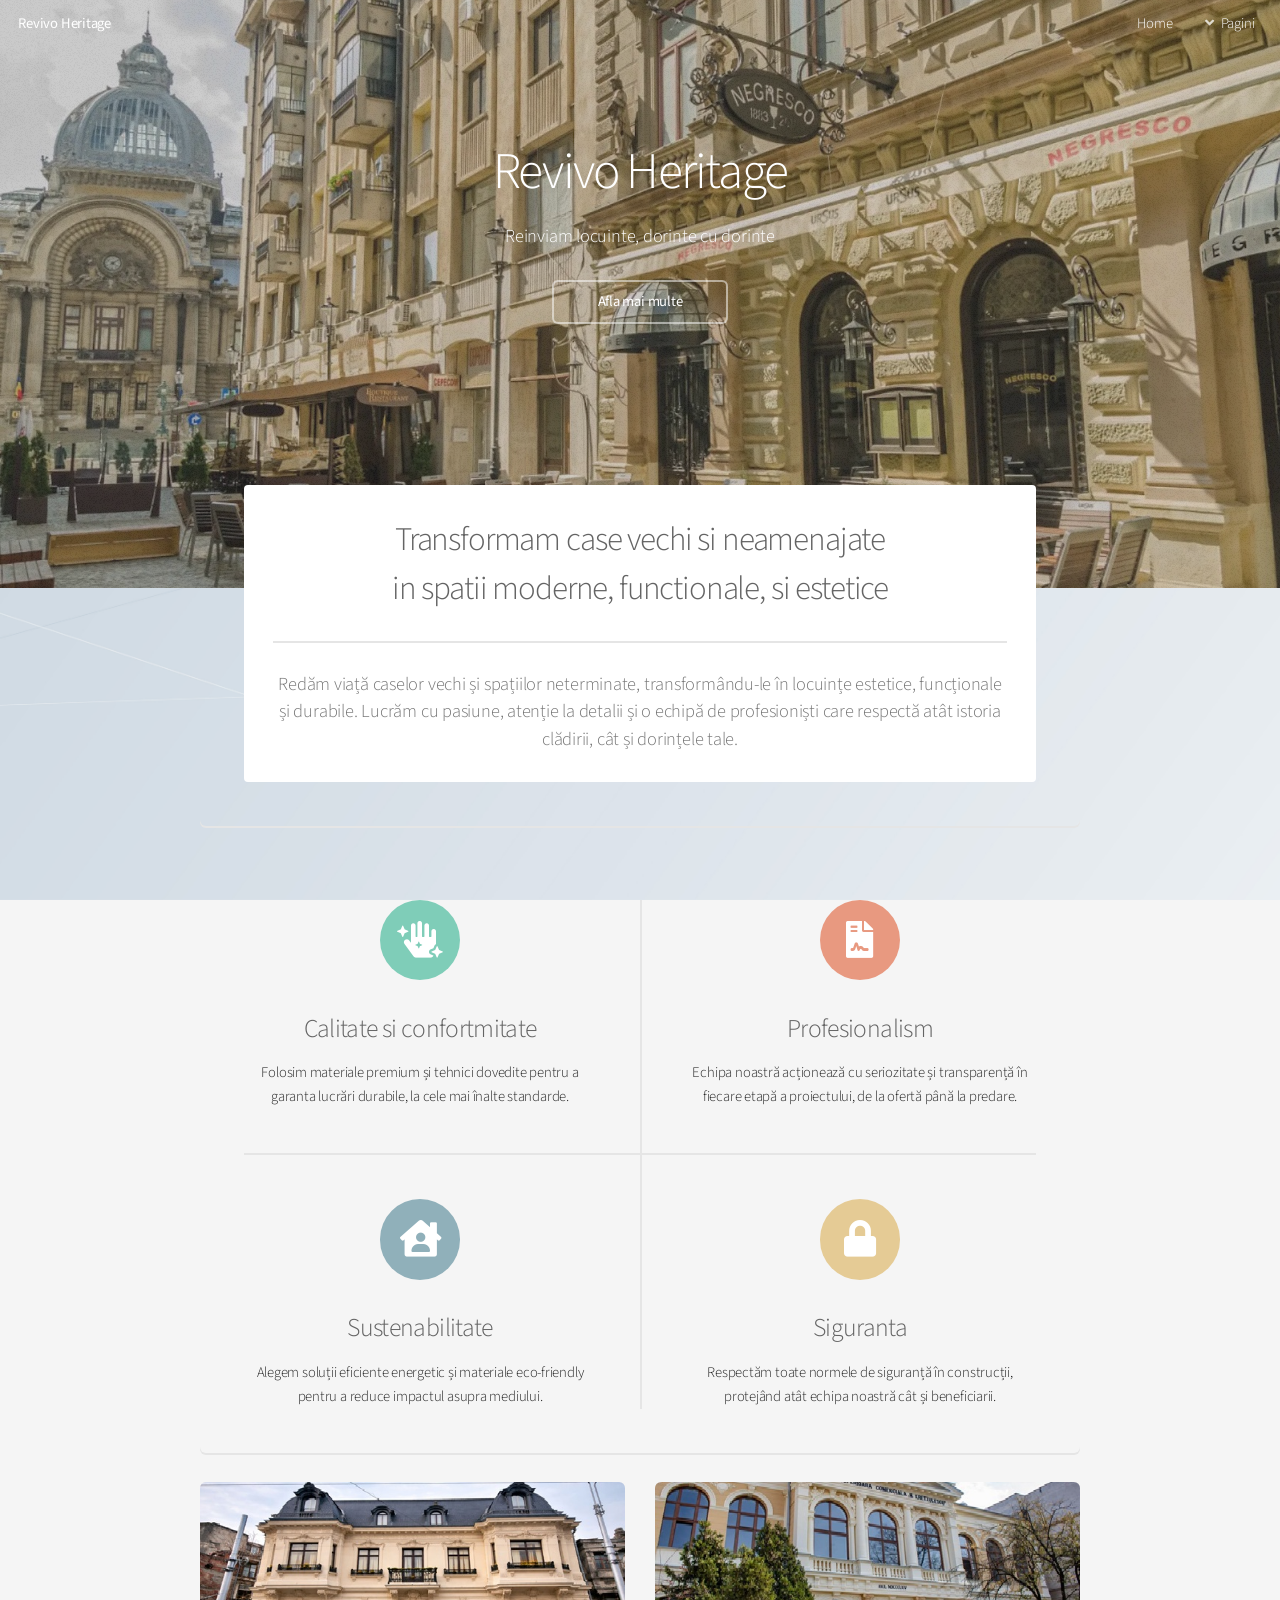
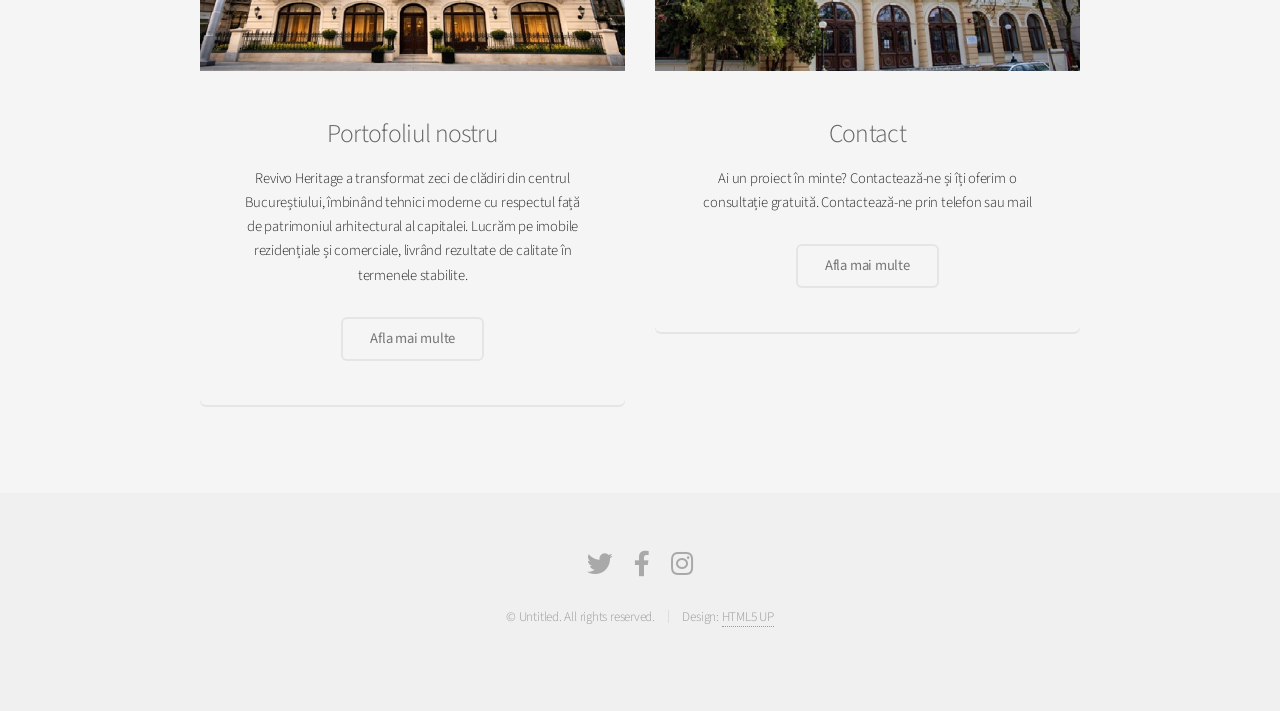
<file: index.html>
<!DOCTYPE HTML>
<!--
	Alpha by HTML5 UP
	html5up.net | @ajlkn
	Free for personal and commercial use under the CCA 3.0 license (html5up.net/license)
-->

<html>
	<head>
		<title>Alpha by HTML5 UP</title>
		<meta charset="utf-8" />
		<meta name="viewport" content="width=device-width, initial-scale=1, user-scalable=no" />
		<link rel="stylesheet" href="assets/css/main.css" />
		<style>
						body::before {
				content: "";
				position: fixed;
				inset: 0;
				z-index: 0;
				background-image: url("images/pic08.jpg");
				background-size: cover;
				background-position: center;
				filter: brightness(1);
			}
			#page-wrapper { position: relative; z-index: 1; }
			/* ── Fade-in + slide ── */
			.rh-slide {
				opacity: 0;
				transform: translateY(32px);
				transition: opacity 0.65s ease, transform 0.65s ease;
			}
			.rh-slide.visible {
				opacity: 1;
				transform: translateY(0);
			}
 
			/* ── Feature hover highlight ── */
			.features-row section {
				transition: background 0.3s ease, transform 0.3s ease, box-shadow 0.3s ease;
				border-radius: 6px;
				padding: 1.2em;
				cursor: default;
			}
			.features-row section:hover {
				background: rgba(62, 29, 247, 0.08);
				transform: translateY(-4px);
				box-shadow: 0 8px 24px rgba(0,0,0,0.15);
			}
			.features-row section:hover h3 {
				color: #1d33f7;
				transition: color 0.3s ease;
			}
		</style>
	</head>
	<body class="landing is-preload">
		<div id="page-wrapper">
 
			<!-- Header -->
				<header id="header" class="alt">
					<h1><a href="index.html">Revivo Heritage</a></h1>
					<nav id="nav">
						<ul>
							<li><a href="index.html">Home</a></li>
							<li>
								<a href="#" class="icon solid fa-angle-down">Pagini</a>
								<ul>
									<li><a href="generic.html">Cine suntem</a></li>
									<li><a href="portofoliu.html">Portofoliu</a></li>
									<li><a href="contact.html">Contact</a></li>

								</ul>
							</li>
						</ul>
					</nav>
				</header>
 
			<!-- Banner -->
				<section id="banner">
					<h2>Revivo Heritage</h2>
					<p>Reinviam locuinte, dorinte cu dorinte</p>
					<ul class="actions special">
						<li><a href="generic.html" class="button">Afla mai multe</a></li>
					</ul>
				</section>
 
			<!-- Main -->
				<section id="main" class="container">
 
					<section class="box special rh-slide">
						<header class="major" style="background: rgb(255, 255, 255); padding: 2em; border-radius: 4px;">
							<h2>Transformam case vechi si neamenajate
							<br />
							in spatii moderne, functionale, si estetice</h2>
							<p>Redăm viață caselor vechi și spațiilor neterminate, transformându-le în locuințe estetice, funcționale și durabile. Lucrăm cu pasiune, atenție la detalii și o echipă de profesioniști care respectă atât istoria clădirii, cât și dorințele tale.</p>
						</header>

					</section>
 
					<section class="box special features rh-slide">
						<div class="features-row">
							<section>
								<span class="icon solid major fa-hand-sparkles accent3"></span>
								<h3>Calitate si confortmitate</h3>
								<p>Folosim materiale premium și tehnici dovedite pentru a garanta lucrări durabile, la cele mai înalte standarde.</p>
							</section>
							<section>
								<span class="icon solid major fa-file-contract accent2"></span>
								<h3>Profesionalism</h3>
								<p>Echipa noastră acționează cu seriozitate și transparență în fiecare etapă a proiectului, de la ofertă până la predare.</p>
							</section>
						</div>
						<div class="features-row">
							<section>
								<span class="icon solid major fa-house-user accent4"></span>
								<h3>Sustenabilitate</h3>
								<p>Alegem soluții eficiente energetic și materiale eco-friendly pentru a reduce impactul asupra mediului.</p>
							</section>
							<section>
								<span class="icon solid major fa-lock accent5"></span>
								<h3>Siguranta</h3>
								<p>Respectăm toate normele de siguranță în construcții, protejând atât echipa noastră cât și beneficiarii.</p>
							</section>
						</div>
					</section>
 
					<div class="row">
						<div class="col-6 col-12-narrower">
							<section class="box special rh-slide">
								<span class="image featured"><img src="images/pic02.jpg" alt="" /></span>
								<h3>Portofoliul nostru</h3>
								<p>Revivo Heritage a transformat zeci de clădiri din centrul Bucureștiului, îmbinând tehnici moderne cu respectul față de patrimoniul arhitectural al capitalei. Lucrăm pe imobile rezidențiale și comerciale, livrând rezultate de calitate în termenele stabilite. </p>
								<ul class="actions special">
									<li><a href="portofoliu.html" class="button alt">Afla mai multe</a></li>
								</ul>
							</section>
						</div>
						<div class="col-6 col-12-narrower">
							<section class="box special rh-slide">
								<span class="image featured"><img src="images/pic03.jpg" alt="" /></span>
								<h3>Contact</h3>
								<p>Ai un proiect în minte? Contactează-ne și îți oferim o consultație gratuită. Contactează-ne prin telefon sau mail</p>
								<ul class="actions special">
									<li><a href="contact.html" class="button alt">Afla mai multe</a></li>
								</ul>
							</section>
						</div>
					</div>
 
				</section>
 
			<!-- Footer -->
				<footer id="footer">
					<ul class="icons">
						<li><a href="https://x.com/Revivo_Heritage" class="icon brands fa-twitter"><span class="label">Twitter</span></a></li>
						<li><a href="https://www.facebook.com/profile.php?id=61588200983879" class="icon brands fa-facebook-f"><span class="label">Facebook</span></a></li>
						<li><a href="https://www.instagram.com/revivo_heritage/" class="icon brands fa-instagram"><span class="label">Instagram</span></a></li>

					</ul>
					<ul class="copyright">
						<li>&copy; Untitled. All rights reserved.</li><li>Design: <a href="http://html5up.net">HTML5 UP</a></li>
					</ul>
				</footer>
 
		</div>
 
		<!-- Scripts -->
			<script src="assets/js/jquery.min.js"></script>
			<script src="assets/js/jquery.dropotron.min.js"></script>
			<script src="assets/js/jquery.scrollex.min.js"></script>
			<script src="assets/js/browser.min.js"></script>
			<script src="assets/js/breakpoints.min.js"></script>
			<script src="assets/js/util.js"></script>
			<script src="assets/js/main.js"></script>
 
		<script>
		document.addEventListener('DOMContentLoaded', function () {
			var observer = new IntersectionObserver(function (entries) {
				entries.forEach(function (entry) {
					if (!entry.isIntersecting) return;
 
					var el = entry.target;
					var all = Array.from(document.querySelectorAll('.rh-slide'));
					var i = all.indexOf(el);
 
					setTimeout(function () {
						el.classList.add('visible');
					}, i * 120);
 
					observer.unobserve(el);
				});
			}, { threshold: 0.12 });
 
			document.querySelectorAll('.rh-slide').forEach(function (el) {
				observer.observe(el);
			});
		});
		</script>
 
	</body>
</html>
</file>
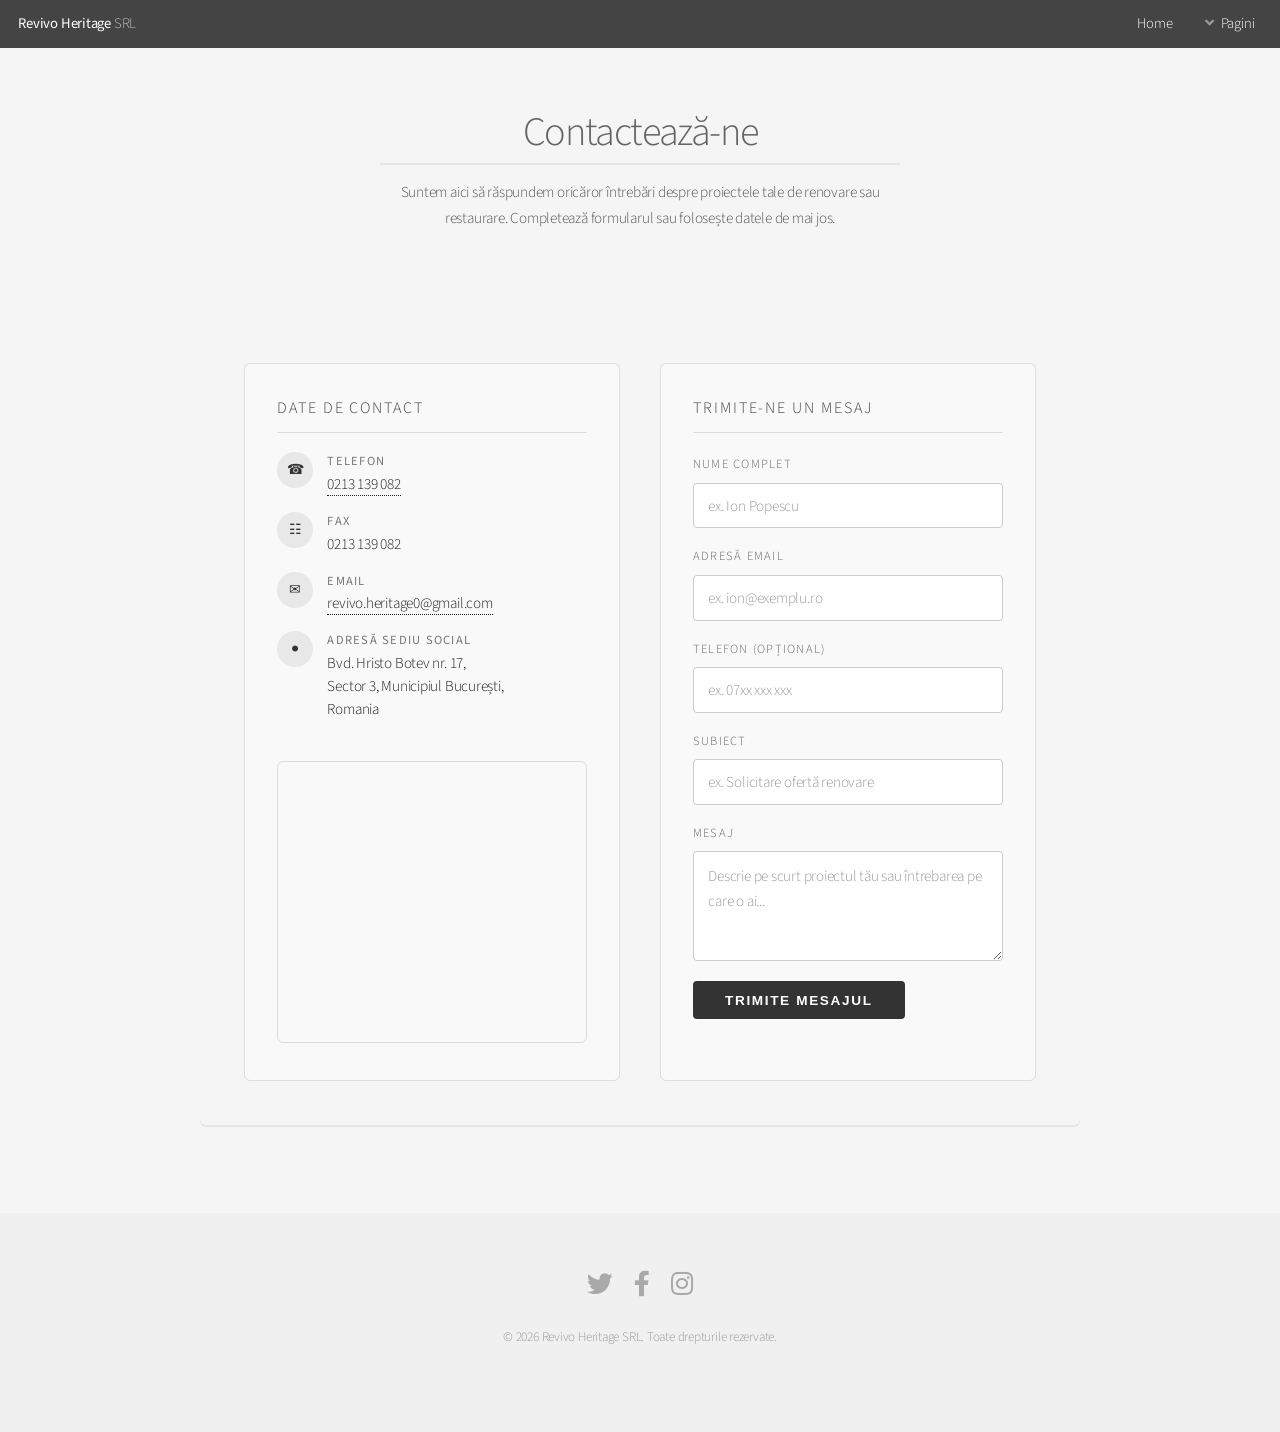
<file: contact.html>
<!DOCTYPE HTML>
<html>
	<head>
		<title>Contact - Revivo Heritage SRL</title>
		<meta charset="utf-8" />
		<meta name="viewport" content="width=device-width, initial-scale=1, user-scalable=no" />
		<link rel="stylesheet" href="assets/css/main.css" />
		<style>
			/* ── Contact page enhancements ── */
			.contact-grid {
				display: grid;
				grid-template-columns: 1fr 1fr;
				gap: 2.5rem;
				margin-top: 1.5rem;
			}
			@media (max-width: 768px) {
				.contact-grid { grid-template-columns: 1fr; }
			}
			.contact-card {
				background: #f9f9f9;
				border: 1px solid #ddd;
				border-radius: 6px;
				padding: 2rem;
			}
			.contact-card h3 {
				margin-top: 0;
				font-size: 1rem;
				text-transform: uppercase;
				letter-spacing: 0.12em;
				color: #444;
				border-bottom: 1px solid #ddd;
				padding-bottom: 0.75rem;
				margin-bottom: 1.2rem;
			}
			.contact-item {
				display: flex;
				align-items: flex-start;
				gap: 0.9rem;
				margin-bottom: 1rem;
			}
			.contact-item:last-child { margin-bottom: 0; }
			.contact-item .icon-wrap {
				width: 36px;
				height: 36px;
				border-radius: 50%;
				background: #e8e8e8;
				display: flex;
				align-items: center;
				justify-content: center;
				flex-shrink: 0;
				font-size: 0.85rem;
				color: #333;
			}
			.contact-item .info { line-height: 1.5; }
			.contact-item .info strong { display: block; font-size: 0.78rem; text-transform: uppercase; letter-spacing: 0.1em; color: #777; margin-bottom: 2px; }
			.contact-item .info a, .contact-item .info span { color: #222; font-size: 0.95rem; }
			.contact-item .info a:hover { text-decoration: underline; }
 
			/* Form */
			.contact-form label {
				display: block;
				font-size: 0.78rem;
				text-transform: uppercase;
				letter-spacing: 0.1em;
				color: #666;
				margin-bottom: 0.4rem;
				margin-top: 1rem;
			}
			.contact-form label:first-child { margin-top: 0; }
			.contact-form input[type="text"],
			.contact-form input[type="email"],
			.contact-form textarea {
				width: 100%;
				box-sizing: border-box;
				background: #fff;
				border: 1px solid #ccc;
				border-radius: 4px;
				padding: 0.7rem 0.9rem;
				color: #222;
				font-size: 0.95rem;
				outline: none;
				transition: border-color 0.2s;
			}
			.contact-form input:focus,
			.contact-form textarea:focus {
				border-color: #888;
			}
			.contact-form textarea { resize: vertical; min-height: 110px; }
			.contact-form button {
				margin-top: 1.25rem;
				padding: 0.7rem 2rem;
				background: #333;
				color: #fff;
				border: none;
				border-radius: 4px;
				font-size: 0.85rem;
				font-weight: 700;
				text-transform: uppercase;
				letter-spacing: 0.12em;
				cursor: pointer;
				transition: background 0.2s, color 0.2s;
			}
			.contact-form button:hover { background: #555; }
 
			/* Map placeholder */
			.map-wrap {
				margin-top: 2.5rem;
				border-radius: 6px;
				overflow: hidden;
				border: 1px solid #ddd;
			}
			.map-wrap iframe {
				display: block;
				width: 100%;
				height: 280px;
				border: none;
				filter: grayscale(20%);
			}
 
			/* Section header accent */
			section#main > header p {
				max-width: 520px;
				margin: 0 auto;
				color: #555;
				font-size: 0.95rem;
				line-height: 1.7;
			}
		</style>
	</head>
	<body class="is-preload">
		<div id="page-wrapper">
 
			<!-- Header -->
			<header id="header">
				<h1><a href="index.html">Revivo Heritage</a> SRL</h1>
				<nav id="nav">
					<ul>
						<li><a href="index.html">Home</a></li>
						<li>
							<a href="#" class="icon solid fa-angle-down">Pagini</a>
							<ul>
								<li><a href="generic.html">Despre noi</a></li>
								<li><a href="portofoliu.html">Portofoliu</a></li>								
								<li><a href="contact.html">Contact</a></li>

							</ul>
						</li>
					</ul>
				</nav>
			</header>
 
			<!-- Main -->
			<section id="main" class="container">
				<header>
					<h2>Contactează-ne</h2>
					<p>Suntem aici să răspundem oricăror întrebări despre proiectele tale de renovare sau restaurare. Completează formularul sau folosește datele de mai jos.</p>
				</header>
 
				<div class="box">
 
					<div class="contact-grid">
 
						<!-- Info card -->
						<div class="contact-card">
							<h3>Date de contact</h3>
 
							<div class="contact-item">
								<div class="icon-wrap">&#9742;</div>
								<div class="info">
									<strong>Telefon</strong>
									<a href="tel:0213139082">0213 139 082</a>
								</div>
							</div>
 
							<div class="contact-item">
								<div class="icon-wrap">&#9783;</div>
								<div class="info">
									<strong>Fax</strong>
									<span>0213 139 082</span>
								</div>
							</div>
 
							<div class="contact-item">
								<div class="icon-wrap">&#9993;</div>
								<div class="info">
									<strong>Email</strong>
									<a href="mailto:revivo.heritage0@gmail.com">revivo.heritage0@gmail.com</a>
								</div>
							</div>
 
							<div class="contact-item">
								<div class="icon-wrap">&#9679;</div>
								<div class="info">
									<strong>Adresă sediu social</strong>
									<span>Bvd. Hristo Botev nr. 17,<br>Sector 3, Municipiul București,<br>Romania</span>
								</div>
							</div>
 
							<!-- Map -->
							<div class="map-wrap">
								<iframe
									src="https://www.google.com/maps/embed?pb=!1m18!1m12!1m3!1d2848.956!2d26.1210!3d44.4268!2m3!1f0!2f0!3f0!3m2!1i1024!2i768!4f13.1!3m3!1m2!1s0x40b1ff5b5fa45b9f%3A0x0!2sBulevardul+Hristo+Botev+17%2C+Bucure%C8%99ti!5e0!3m2!1sro!2sro!4v1700000000000"
									allowfullscreen=""
									loading="lazy"
									referrerpolicy="no-referrer-when-downgrade"
									title="Locație Revivo Heritage SRL">
								</iframe>
							</div>
						</div>
 
						<!-- Contact form -->
						<div class="contact-card">
							<h3>Trimite-ne un mesaj</h3>
							<form class="contact-form" action="#" method="post">
								<label for="name">Nume complet</label>
								<input type="text" id="name" name="name" placeholder="ex. Ion Popescu" required />
 
								<label for="email">Adresă email</label>
								<input type="email" id="email" name="email" placeholder="ex. ion@exemplu.ro" required />
 
								<label for="phone">Telefon (opțional)</label>
								<input type="text" id="phone" name="phone" placeholder="ex. 07xx xxx xxx" />
 
								<label for="subject">Subiect</label>
								<input type="text" id="subject" name="subject" placeholder="ex. Solicitare ofertă renovare" />
 
								<label for="message">Mesaj</label>
								<textarea id="message" name="message" placeholder="Descrie pe scurt proiectul tău sau întrebarea pe care o ai..." required></textarea>
 
								<button type="submit">Trimite mesajul</button>
							</form>
						</div>
 
					</div><!-- /.contact-grid -->
 
				</div><!-- /.box -->
			</section>
 
			<!-- Footer -->
			<footer id="footer">
				<ul class="icons">
					<li><a href="https://x.com/Revivo_Heritage" class="icon brands fa-twitter"><span class="label">Twitter</span></a></li>
						<li><a href="https://www.facebook.com/profile.php?id=61588200983879" class="icon brands fa-facebook-f"><span class="label">Facebook</span></a></li>
						<li><a href="https://www.instagram.com/revivo_heritage/" class="icon brands fa-instagram"><span class="label">Instagram</span></a></li>

				</ul>
				<ul class="copyright">
					<li>&copy; 2026 Revivo Heritage SRL. Toate drepturile rezervate.</li>
				</ul>
			</footer>
 
		</div>
 
		<!-- Scripts -->
		<script src="assets/js/jquery.min.js"></script>
		<script src="assets/js/jquery.dropotron.min.js"></script>
		<script src="assets/js/jquery.scrollex.min.js"></script>
		<script src="assets/js/browser.min.js"></script>
		<script src="assets/js/breakpoints.min.js"></script>
		<script src="assets/js/util.js"></script>
		<script src="assets/js/main.js"></script>
	</body>
</html>
</file>
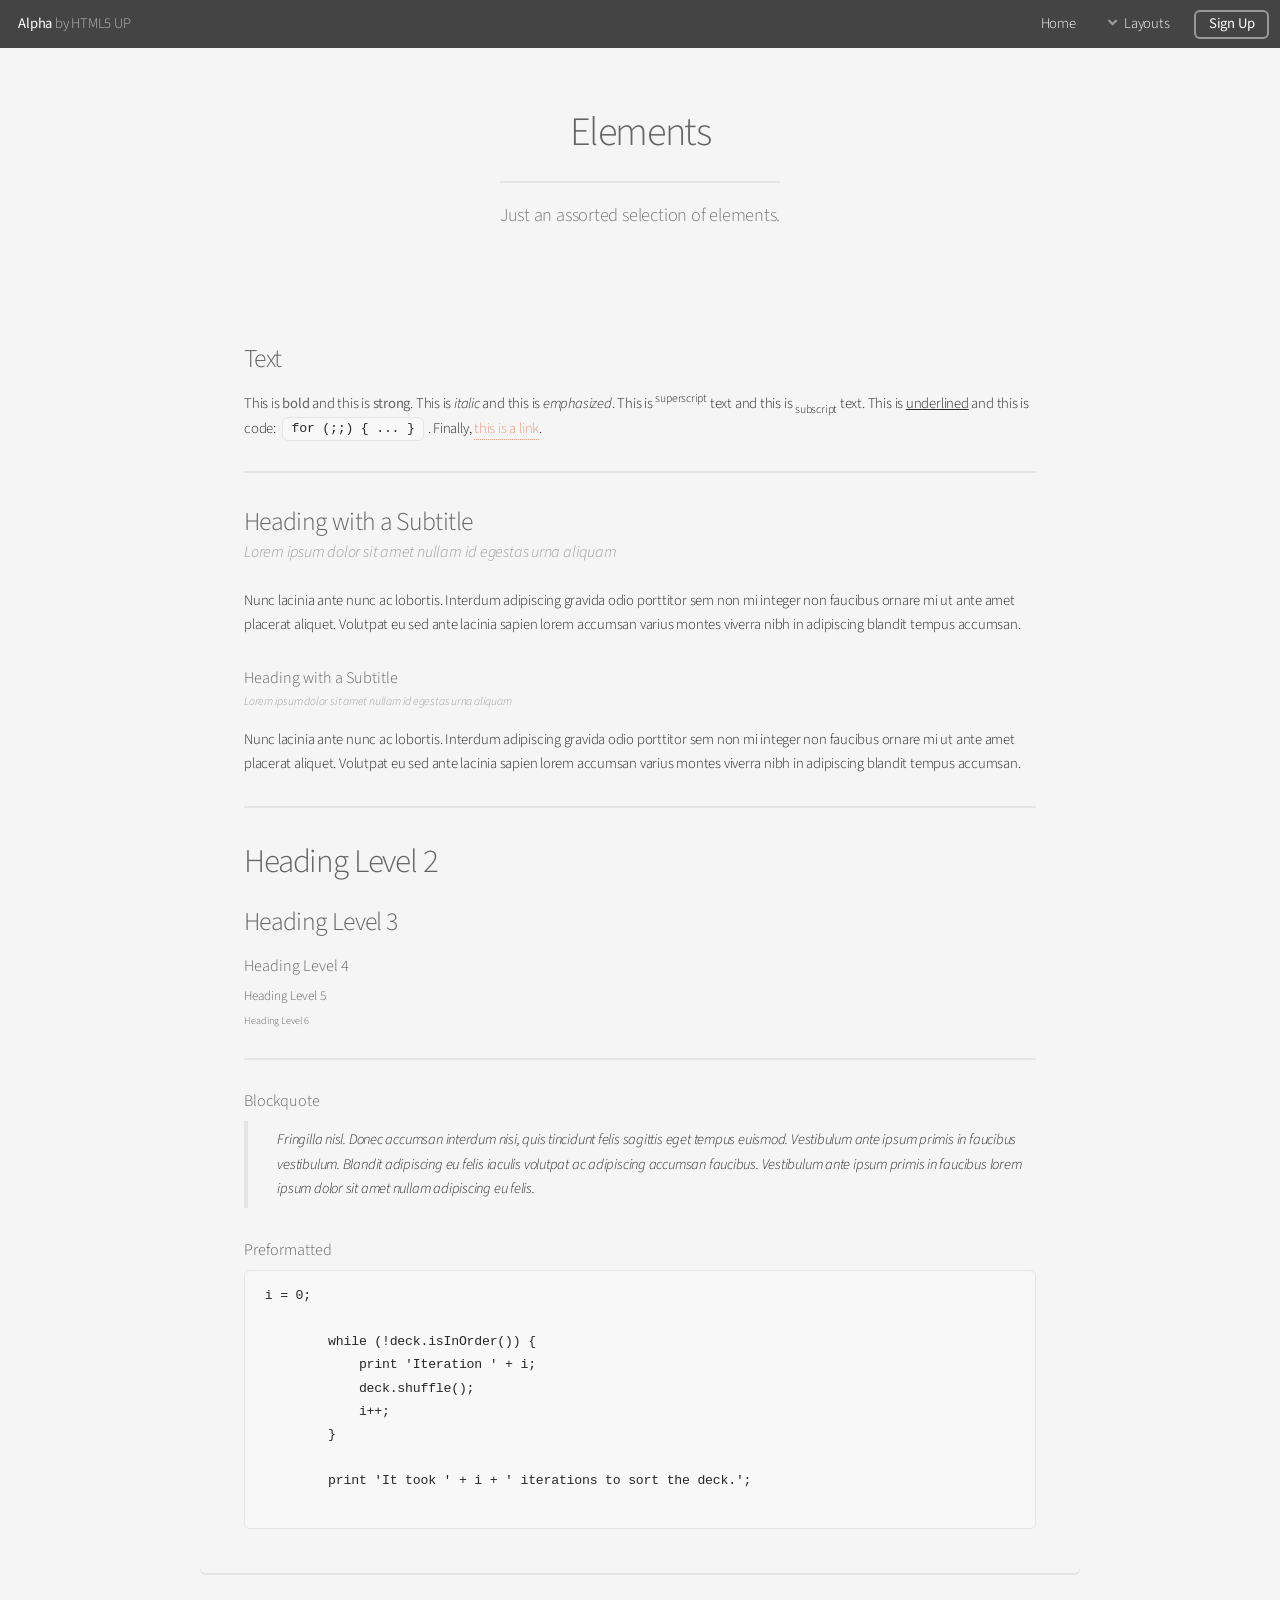
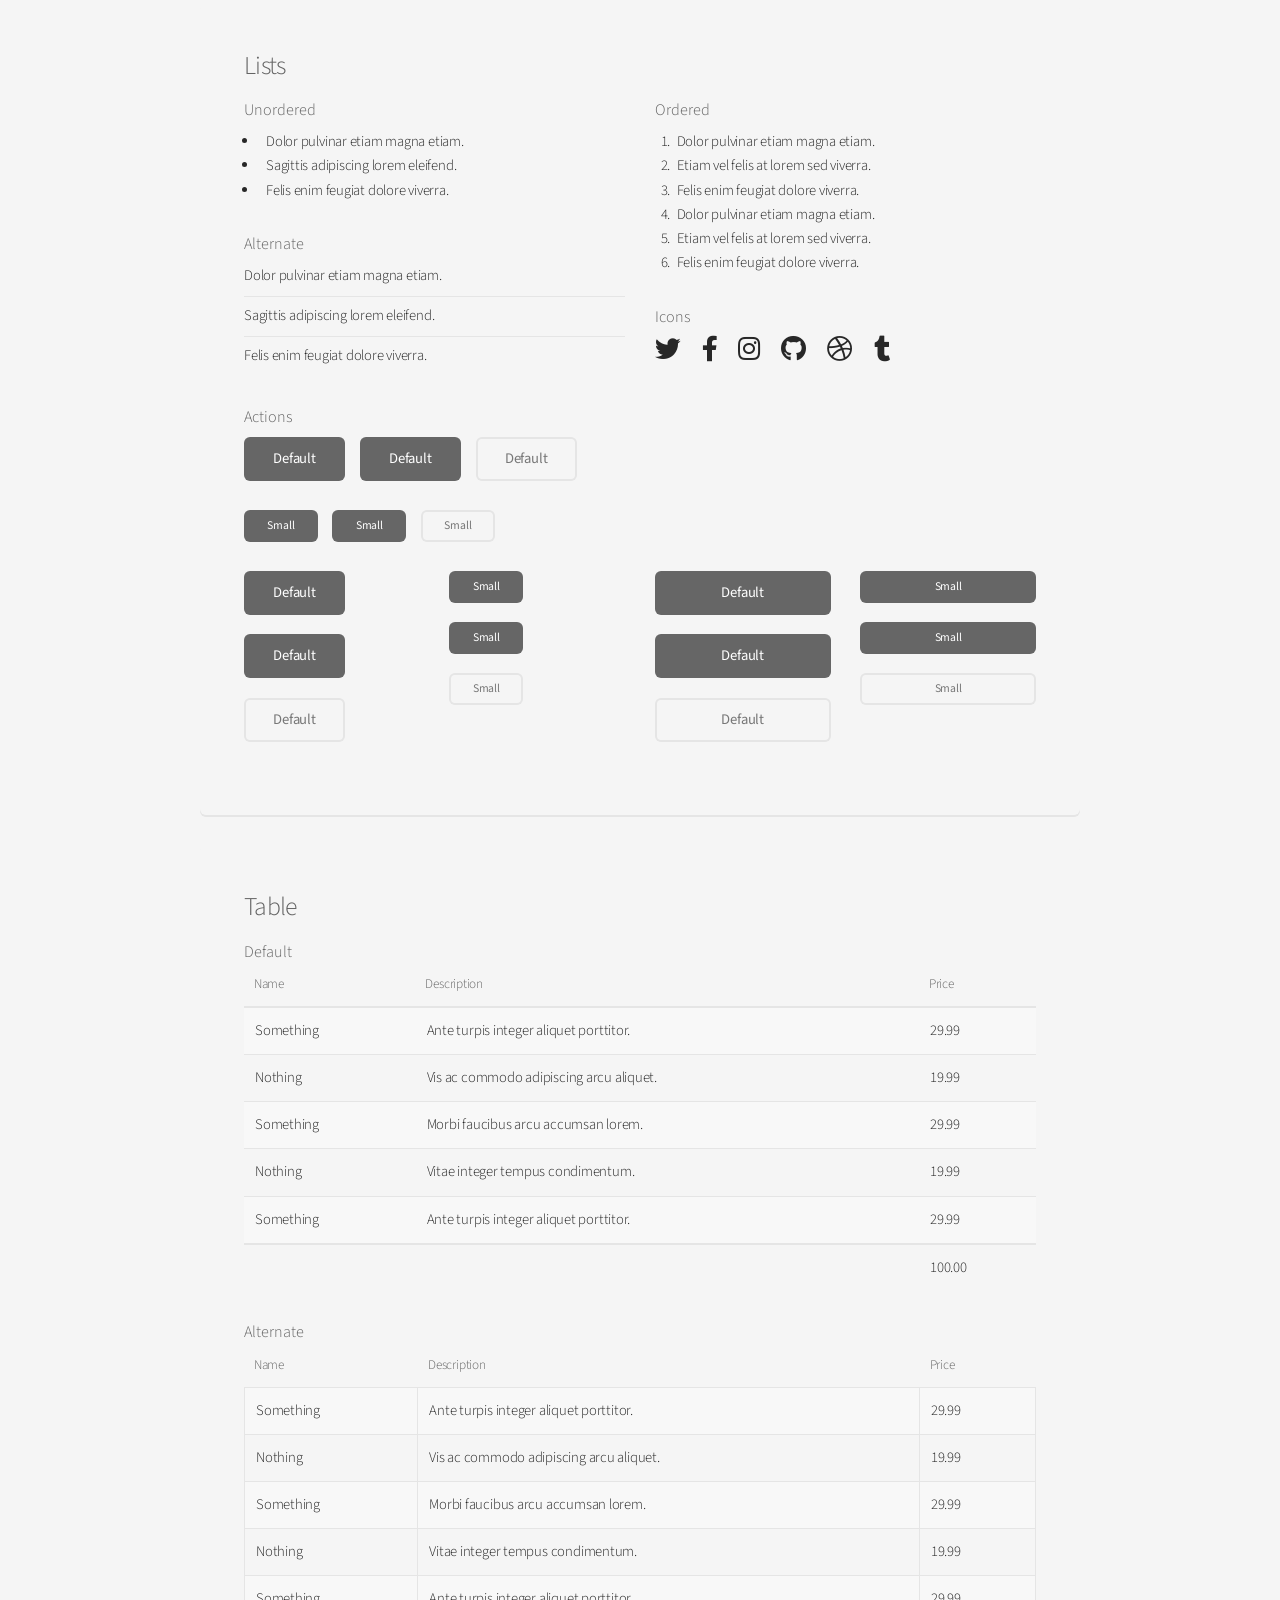
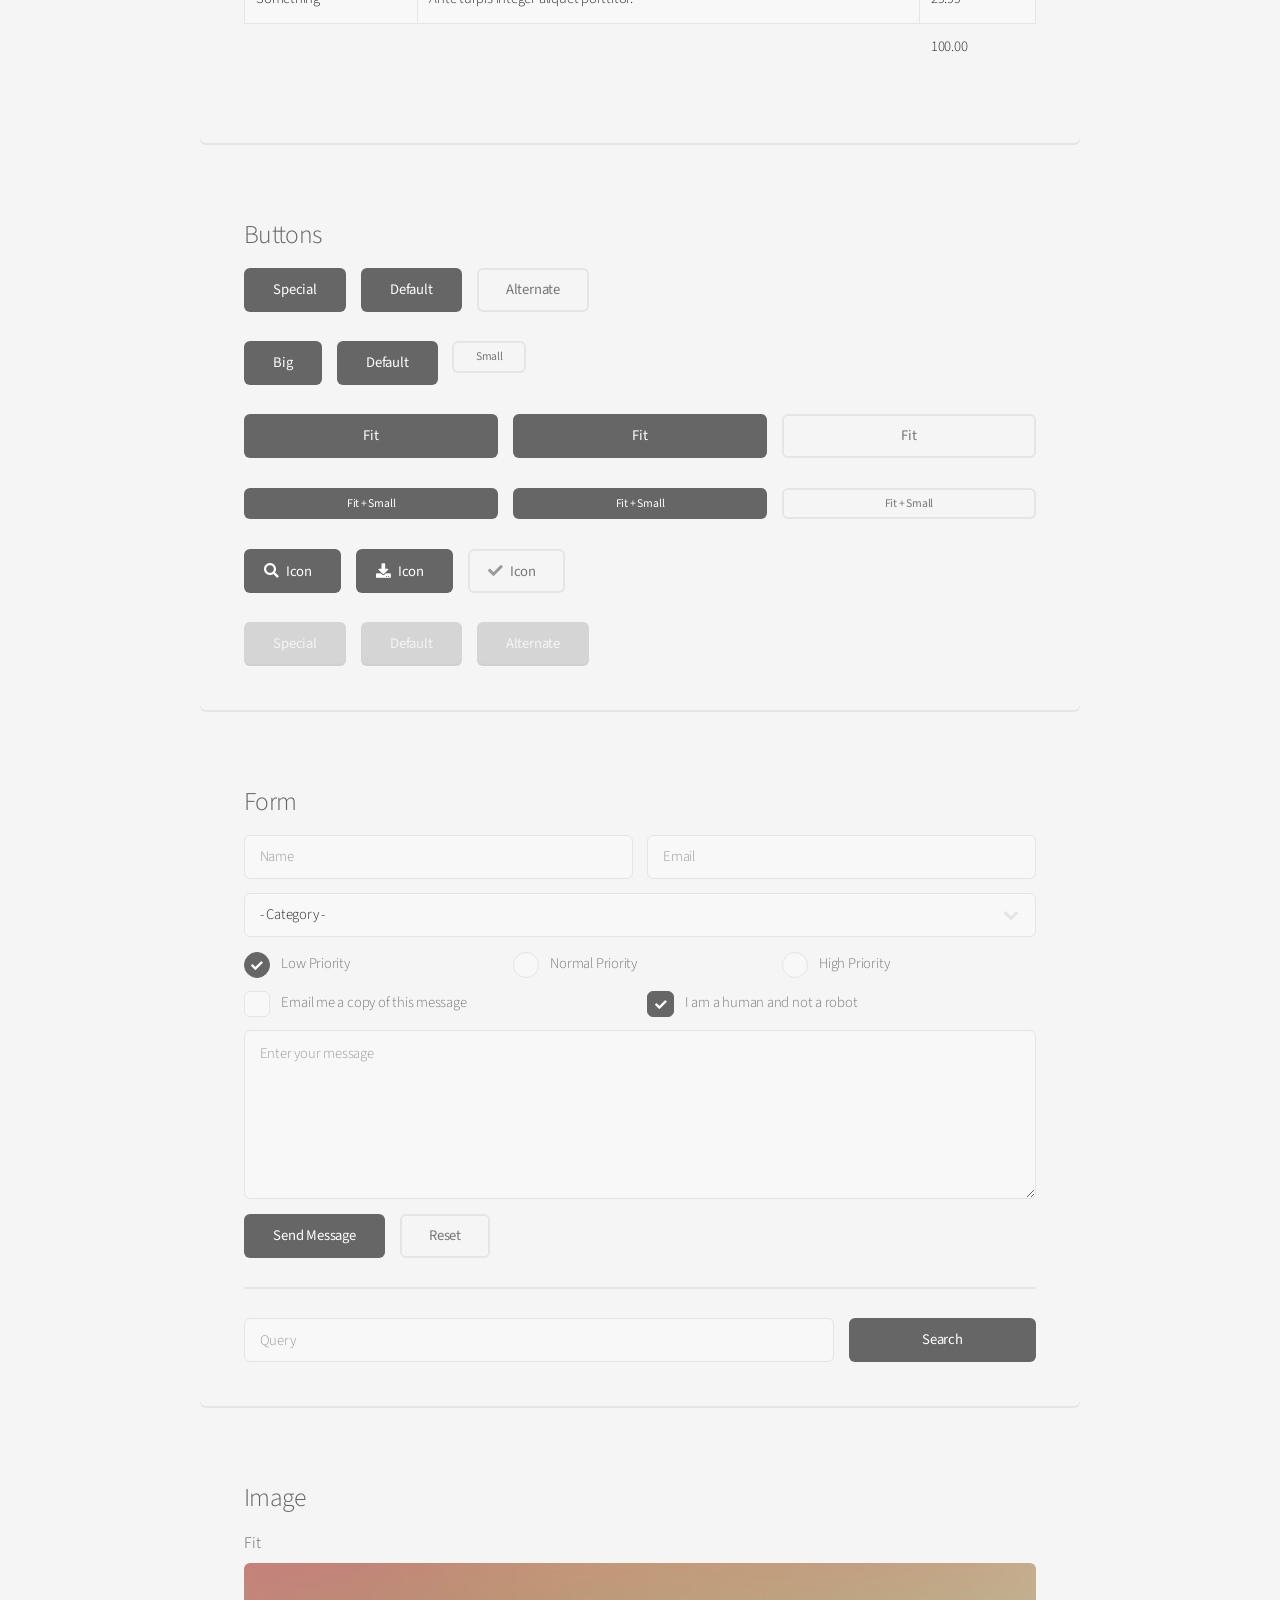
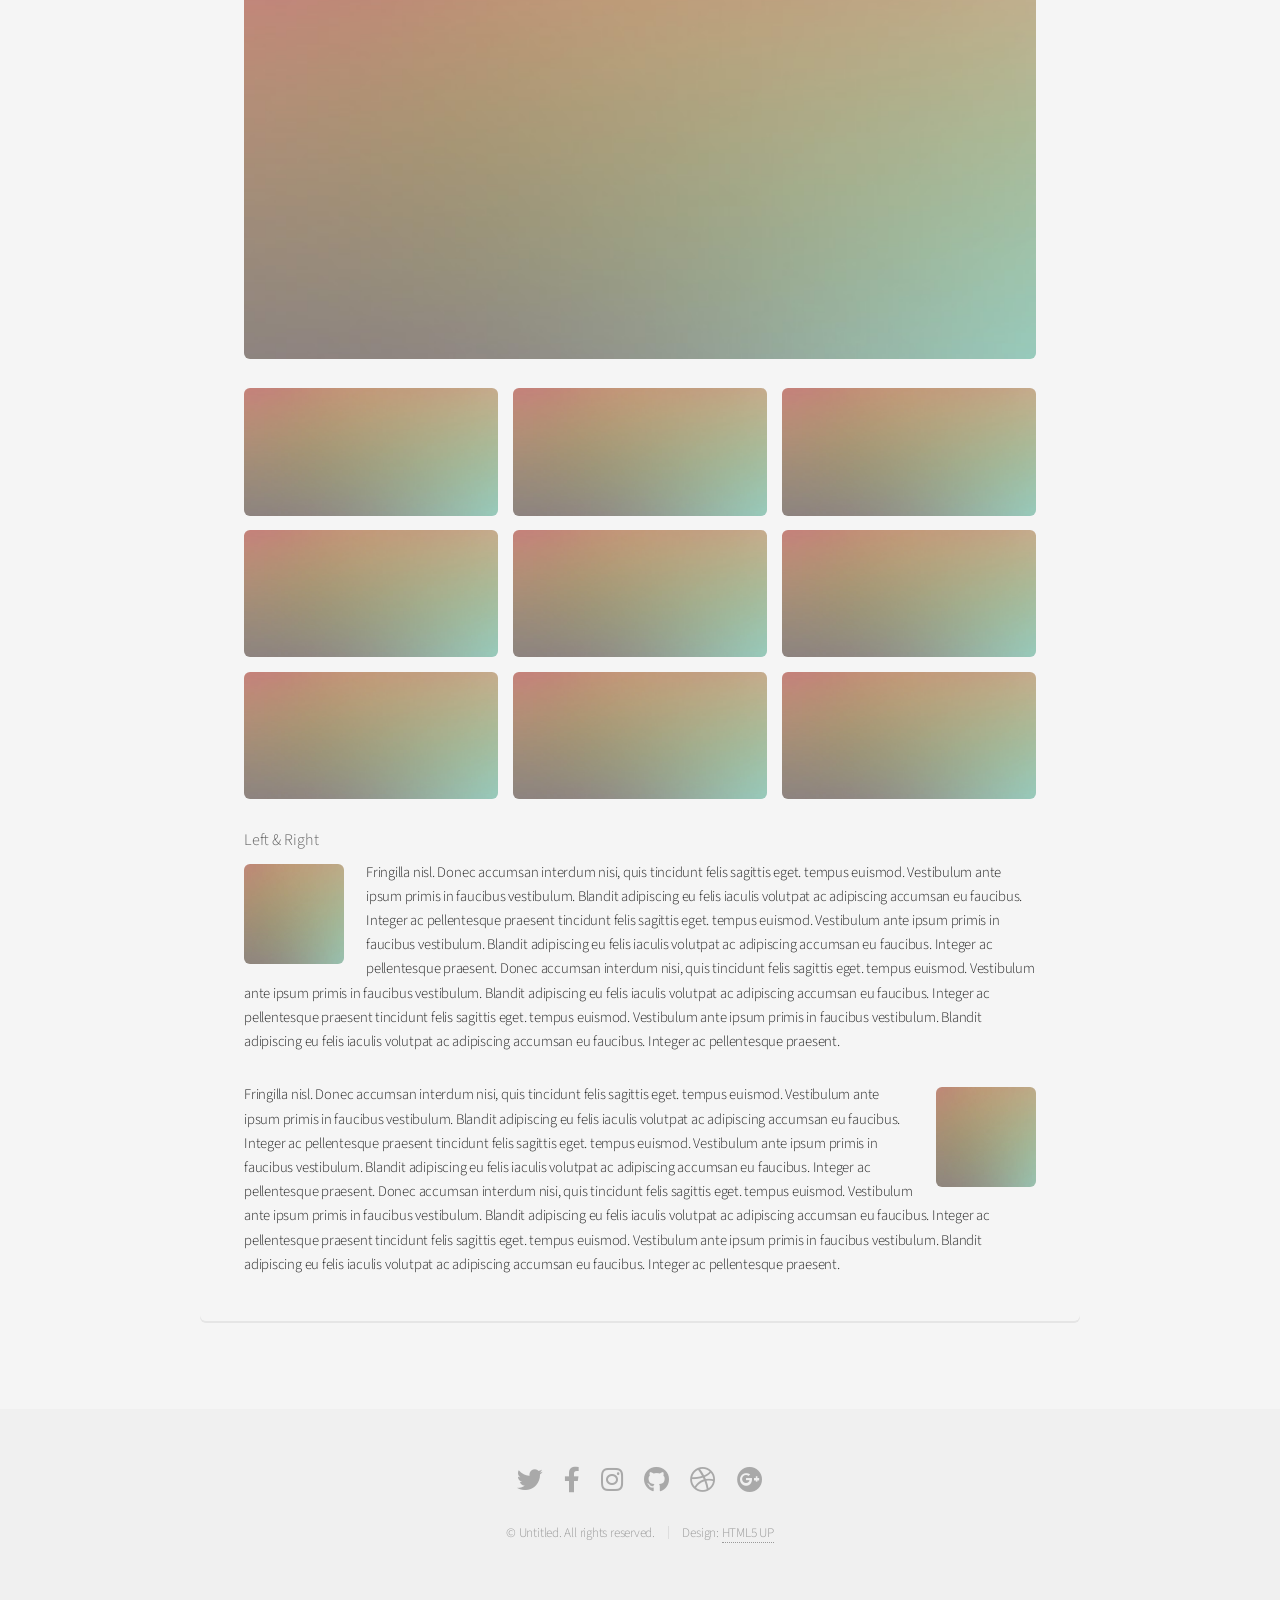
<file: elements.html>
<!DOCTYPE HTML>
<!--
	Alpha by HTML5 UP
	html5up.net | @ajlkn
	Free for personal and commercial use under the CCA 3.0 license (html5up.net/license)
-->
<html>
	<head>
		<title>Elements - Alpha by HTML5 UP</title>
		<meta charset="utf-8" />
		<meta name="viewport" content="width=device-width, initial-scale=1, user-scalable=no" />
		<link rel="stylesheet" href="assets/css/main.css" />
	</head>
	<body class="is-preload">
		<div id="page-wrapper">

			<!-- Header -->
				<header id="header">
					<h1><a href="index.html">Alpha</a> by HTML5 UP</h1>
					<nav id="nav">
						<ul>
							<li><a href="index.html">Home</a></li>
							<li>
								<a href="#" class="icon solid fa-angle-down">Layouts</a>
								<ul>
									<li><a href="generic.html">Generic</a></li>
									<li><a href="contact.html">Contact</a></li>
									<li><a href="elements.html">Elements</a></li>
									<li>
										<a href="#">Submenu</a>
										<ul>
											<li><a href="#">Option One</a></li>
											<li><a href="#">Option Two</a></li>
											<li><a href="#">Option Three</a></li>
											<li><a href="#">Option Four</a></li>
										</ul>
									</li>
								</ul>
							</li>
							<li><a href="#" class="button">Sign Up</a></li>
						</ul>
					</nav>
				</header>

			<!-- Main -->
				<section id="main" class="container">
					<header>
						<h2>Elements</h2>
						<p>Just an assorted selection of elements.</p>
					</header>
					<div class="row">
						<div class="col-12">

							<!-- Text -->
								<section class="box">
									<h3>Text</h3>
									<p>This is <b>bold</b> and this is <strong>strong</strong>. This is <i>italic</i> and this is <em>emphasized</em>.
									This is <sup>superscript</sup> text and this is <sub>subscript</sub> text.
									This is <u>underlined</u> and this is code: <code>for (;;) { ... }</code>. Finally, <a href="#">this is a link</a>.</p>

									<hr />

									<header>
										<h3>Heading with a Subtitle</h3>
										<p>Lorem ipsum dolor sit amet nullam id egestas urna aliquam</p>
									</header>
									<p>Nunc lacinia ante nunc ac lobortis. Interdum adipiscing gravida odio porttitor sem non mi integer non faucibus ornare mi ut ante amet placerat aliquet. Volutpat eu sed ante lacinia sapien lorem accumsan varius montes viverra nibh in adipiscing blandit tempus accumsan.</p>
									<header>
										<h4>Heading with a Subtitle</h4>
										<p>Lorem ipsum dolor sit amet nullam id egestas urna aliquam</p>
									</header>
									<p>Nunc lacinia ante nunc ac lobortis. Interdum adipiscing gravida odio porttitor sem non mi integer non faucibus ornare mi ut ante amet placerat aliquet. Volutpat eu sed ante lacinia sapien lorem accumsan varius montes viverra nibh in adipiscing blandit tempus accumsan.</p>

									<hr />

									<h2>Heading Level 2</h2>
									<h3>Heading Level 3</h3>
									<h4>Heading Level 4</h4>
									<h5>Heading Level 5</h5>
									<h6>Heading Level 6</h6>

									<hr />

									<h4>Blockquote</h4>
									<blockquote>Fringilla nisl. Donec accumsan interdum nisi, quis tincidunt felis sagittis eget tempus euismod. Vestibulum ante ipsum primis in faucibus vestibulum. Blandit adipiscing eu felis iaculis volutpat ac adipiscing accumsan faucibus. Vestibulum ante ipsum primis in faucibus lorem ipsum dolor sit amet nullam adipiscing eu felis.</blockquote>

									<h4>Preformatted</h4>
									<pre>i = 0;

	while (!deck.isInOrder()) {
	    print 'Iteration ' + i;
	    deck.shuffle();
	    i++;
	}

	print 'It took ' + i + ' iterations to sort the deck.';
	</pre>
								</section>

						</div>
					</div>
					<div class="row">
						<div class="col-12">

							<!-- Lists -->
								<section class="box">
									<h3>Lists</h3>
									<div class="row">
										<div class="col-6 col-12-mobilep">

											<h4>Unordered</h4>
											<ul>
												<li>Dolor pulvinar etiam magna etiam.</li>
												<li>Sagittis adipiscing lorem eleifend.</li>
												<li>Felis enim feugiat dolore viverra.</li>
											</ul>

											<h4>Alternate</h4>
											<ul class="alt">
												<li>Dolor pulvinar etiam magna etiam.</li>
												<li>Sagittis adipiscing lorem eleifend.</li>
												<li>Felis enim feugiat dolore viverra.</li>
											</ul>

										</div>
										<div class="col-6 col-12-mobilep">

											<h4>Ordered</h4>
											<ol>
												<li>Dolor pulvinar etiam magna etiam.</li>
												<li>Etiam vel felis at lorem sed viverra.</li>
												<li>Felis enim feugiat dolore viverra.</li>
												<li>Dolor pulvinar etiam magna etiam.</li>
												<li>Etiam vel felis at lorem sed viverra.</li>
												<li>Felis enim feugiat dolore viverra.</li>
											</ol>

											<h4>Icons</h4>
											<ul class="icons">
												<li><a href="#" class="icon brands fa-twitter"><span class="label">Twitter</span></a></li>
												<li><a href="#" class="icon brands fa-facebook-f"><span class="label">Facebook</span></a></li>
												<li><a href="#" class="icon brands fa-instagram"><span class="label">Instagram</span></a></li>
												<li><a href="#" class="icon brands fa-github"><span class="label">Github</span></a></li>
												<li><a href="#" class="icon brands fa-dribbble"><span class="label">Dribbble</span></a></li>
												<li><a href="#" class="icon brands fa-tumblr"><span class="label">Tumblr</span></a></li>
											</ul>

										</div>
									</div>

									<h4>Actions</h4>
									<ul class="actions">
										<li><a href="#" class="button special">Default</a></li>
										<li><a href="#" class="button">Default</a></li>
										<li><a href="#" class="button alt">Default</a></li>
									</ul>
									<ul class="actions small">
										<li><a href="#" class="button special small">Small</a></li>
										<li><a href="#" class="button small">Small</a></li>
										<li><a href="#" class="button alt small">Small</a></li>
									</ul>
									<div class="row">
										<div class="col-3 col-6-narrower col-12-mobilep">
											<ul class="actions stacked">
												<li><a href="#" class="button special">Default</a></li>
												<li><a href="#" class="button">Default</a></li>
												<li><a href="#" class="button alt">Default</a></li>
											</ul>
										</div>
										<div class="col-3 col-6-narrower col-12-mobilep">
											<ul class="actions stacked">
												<li><a href="#" class="button special small">Small</a></li>
												<li><a href="#" class="button small">Small</a></li>
												<li><a href="#" class="button alt small">Small</a></li>
											</ul>
										</div>
										<div class="col-3 col-6-narrower col-12-mobilep">
											<ul class="actions stacked">
												<li><a href="#" class="button special fit">Default</a></li>
												<li><a href="#" class="button fit">Default</a></li>
												<li><a href="#" class="button alt fit">Default</a></li>
											</ul>
										</div>
										<div class="col-3 col-6-narrower col-12-mobilep">
											<ul class="actions stacked">
												<li><a href="#" class="button special small fit">Small</a></li>
												<li><a href="#" class="button small fit">Small</a></li>
												<li><a href="#" class="button alt small fit">Small</a></li>
											</ul>
										</div>
									</div>
								</section>

						</div>
					</div>
					<div class="row">
						<div class="col-12">

							<!-- Table -->
								<section class="box">
									<h3>Table</h3>

									<h4>Default</h4>
									<div class="table-wrapper">
										<table>
											<thead>
												<tr>
													<th>Name</th>
													<th>Description</th>
													<th>Price</th>
												</tr>
											</thead>
											<tbody>
												<tr>
													<td>Something</td>
													<td>Ante turpis integer aliquet porttitor.</td>
													<td>29.99</td>
												</tr>
												<tr>
													<td>Nothing</td>
													<td>Vis ac commodo adipiscing arcu aliquet.</td>
													<td>19.99</td>
												</tr>
												<tr>
													<td>Something</td>
													<td> Morbi faucibus arcu accumsan lorem.</td>
													<td>29.99</td>
												</tr>
												<tr>
													<td>Nothing</td>
													<td>Vitae integer tempus condimentum.</td>
													<td>19.99</td>
												</tr>
												<tr>
													<td>Something</td>
													<td>Ante turpis integer aliquet porttitor.</td>
													<td>29.99</td>
												</tr>
											</tbody>
											<tfoot>
												<tr>
													<td colspan="2"></td>
													<td>100.00</td>
												</tr>
											</tfoot>
										</table>
									</div>

									<h4>Alternate</h4>
									<div class="table-wrapper">
										<table class="alt">
											<thead>
												<tr>
													<th>Name</th>
													<th>Description</th>
													<th>Price</th>
												</tr>
											</thead>
											<tbody>
												<tr>
													<td>Something</td>
													<td>Ante turpis integer aliquet porttitor.</td>
													<td>29.99</td>
												</tr>
												<tr>
													<td>Nothing</td>
													<td>Vis ac commodo adipiscing arcu aliquet.</td>
													<td>19.99</td>
												</tr>
												<tr>
													<td>Something</td>
													<td> Morbi faucibus arcu accumsan lorem.</td>
													<td>29.99</td>
												</tr>
												<tr>
													<td>Nothing</td>
													<td>Vitae integer tempus condimentum.</td>
													<td>19.99</td>
												</tr>
												<tr>
													<td>Something</td>
													<td>Ante turpis integer aliquet porttitor.</td>
													<td>29.99</td>
												</tr>
											</tbody>
											<tfoot>
												<tr>
													<td colspan="2"></td>
													<td>100.00</td>
												</tr>
											</tfoot>
										</table>
									</div>
								</section>

						</div>
					</div>
					<div class="row">
						<div class="col-12">

							<!-- Buttons -->
								<section class="box">
									<h3>Buttons</h3>
									<ul class="actions">
										<li><a href="#" class="button special">Special</a></li>
										<li><a href="#" class="button">Default</a></li>
										<li><a href="#" class="button alt">Alternate</a></li>
									</ul>
									<ul class="actions">
										<li><a href="#" class="button special big">Big</a></li>
										<li><a href="#" class="button">Default</a></li>
										<li><a href="#" class="button alt small">Small</a></li>
									</ul>
									<ul class="actions fit">
										<li><a href="#" class="button special fit">Fit</a></li>
										<li><a href="#" class="button fit">Fit</a></li>
										<li><a href="#" class="button alt fit">Fit</a></li>
									</ul>
									<ul class="actions fit small">
										<li><a href="#" class="button special fit small">Fit + Small</a></li>
										<li><a href="#" class="button fit small">Fit + Small</a></li>
										<li><a href="#" class="button alt fit small">Fit + Small</a></li>
									</ul>
									<ul class="actions">
										<li><a href="#" class="button special icon solid fa-search">Icon</a></li>
										<li><a href="#" class="button icon solid fa-download">Icon</a></li>
										<li><a href="#" class="button alt icon solid fa-check">Icon</a></li>
									</ul>
									<ul class="actions">
										<li><span class="button special disabled">Special</span></li>
										<li><span class="button disabled">Default</span></li>
										<li><span class="button alt disabled">Alternate</span></li>
									</ul>
								</section>

						</div>
					</div>
					<div class="row">
						<div class="col-12">

							<!-- Form -->
								<section class="box">
									<h3>Form</h3>
									<form method="post" action="#">
										<div class="row gtr-uniform gtr-50">
											<div class="col-6 col-12-mobilep">
												<input type="text" name="name" id="name" value="" placeholder="Name" />
											</div>
											<div class="col-6 col-12-mobilep">
												<input type="email" name="email" id="email" value="" placeholder="Email" />
											</div>
											<div class="col-12">
												<select name="category" id="category">
													<option value="">- Category -</option>
													<option value="1">Manufacturing</option>
													<option value="1">Shipping</option>
													<option value="1">Administration</option>
													<option value="1">Human Resources</option>
												</select>
											</div>
											<div class="col-4 col-12-narrower">
												<input type="radio" id="priority-low" name="priority" checked>
												<label for="priority-low">Low Priority</label>
											</div>
											<div class="col-4 col-12-narrower">
												<input type="radio" id="priority-normal" name="priority">
												<label for="priority-normal">Normal Priority</label>
											</div>
											<div class="col-4 col-12-narrower">
												<input type="radio" id="priority-high" name="priority">
												<label for="priority-high">High Priority</label>
											</div>
											<div class="col-6 col-12-narrower">
												<input type="checkbox" id="copy" name="copy">
												<label for="copy">Email me a copy of this message</label>
											</div>
											<div class="col-6 col-12-narrower">
												<input type="checkbox" id="human" name="human" checked>
												<label for="human">I am a human and not a robot</label>
											</div>
											<div class="col-12">
												<textarea name="message" id="message" placeholder="Enter your message" rows="6"></textarea>
											</div>
											<div class="col-12">
												<ul class="actions">
													<li><input type="submit" value="Send Message" /></li>
													<li><input type="reset" value="Reset" class="alt" /></li>
												</ul>
											</div>
										</div>
									</form>

									<hr />

									<form method="post" action="#">
										<div class="row gtr-uniform gtr-50">
											<div class="col-9 col-12-mobilep">
												<input type="text" name="query" id="query" value="" placeholder="Query" />
											</div>
											<div class="col-3 col-12-mobilep">
												<input type="submit" value="Search" class="fit" />
											</div>
										</div>
									</form>
								</section>

						</div>
					</div>
					<div class="row">
						<div class="col-12">

							<!-- Image -->
								<section class="box">
									<h3>Image</h3>
									<h4>Fit</h4>
									<span class="image fit"><img src="images/pic04.jpg" alt="" /></span>
									<div class="box alt">
										<div class="row gtr-50 gtr-uniform">
											<div class="col-4"><span class="image fit"><img src="images/pic04.jpg" alt="" /></span></div>
											<div class="col-4"><span class="image fit"><img src="images/pic04.jpg" alt="" /></span></div>
											<div class="col-4"><span class="image fit"><img src="images/pic04.jpg" alt="" /></span></div>
											<div class="col-4"><span class="image fit"><img src="images/pic04.jpg" alt="" /></span></div>
											<div class="col-4"><span class="image fit"><img src="images/pic04.jpg" alt="" /></span></div>
											<div class="col-4"><span class="image fit"><img src="images/pic04.jpg" alt="" /></span></div>
											<div class="col-4"><span class="image fit"><img src="images/pic04.jpg" alt="" /></span></div>
											<div class="col-4"><span class="image fit"><img src="images/pic04.jpg" alt="" /></span></div>
											<div class="col-4"><span class="image fit"><img src="images/pic04.jpg" alt="" /></span></div>
										</div>
									</div>

									<h4>Left &amp; Right</h4>
									<p><span class="image left"><img src="images/pic05.jpg" alt="" /></span>Fringilla nisl. Donec accumsan interdum nisi, quis tincidunt felis sagittis eget. tempus euismod. Vestibulum ante ipsum primis in faucibus vestibulum. Blandit adipiscing eu felis iaculis volutpat ac adipiscing accumsan eu faucibus. Integer ac pellentesque praesent tincidunt felis sagittis eget. tempus euismod. Vestibulum ante ipsum primis in faucibus vestibulum. Blandit adipiscing eu felis iaculis volutpat ac adipiscing accumsan eu faucibus. Integer ac pellentesque praesent. Donec accumsan interdum nisi, quis tincidunt felis sagittis eget. tempus euismod. Vestibulum ante ipsum primis in faucibus vestibulum. Blandit adipiscing eu felis iaculis volutpat ac adipiscing accumsan eu faucibus. Integer ac pellentesque praesent tincidunt felis sagittis eget. tempus euismod. Vestibulum ante ipsum primis in faucibus vestibulum. Blandit adipiscing eu felis iaculis volutpat ac adipiscing accumsan eu faucibus. Integer ac pellentesque praesent.</p>
									<p><span class="image right"><img src="images/pic05.jpg" alt="" /></span>Fringilla nisl. Donec accumsan interdum nisi, quis tincidunt felis sagittis eget. tempus euismod. Vestibulum ante ipsum primis in faucibus vestibulum. Blandit adipiscing eu felis iaculis volutpat ac adipiscing accumsan eu faucibus. Integer ac pellentesque praesent tincidunt felis sagittis eget. tempus euismod. Vestibulum ante ipsum primis in faucibus vestibulum. Blandit adipiscing eu felis iaculis volutpat ac adipiscing accumsan eu faucibus. Integer ac pellentesque praesent. Donec accumsan interdum nisi, quis tincidunt felis sagittis eget. tempus euismod. Vestibulum ante ipsum primis in faucibus vestibulum. Blandit adipiscing eu felis iaculis volutpat ac adipiscing accumsan eu faucibus. Integer ac pellentesque praesent tincidunt felis sagittis eget. tempus euismod. Vestibulum ante ipsum primis in faucibus vestibulum. Blandit adipiscing eu felis iaculis volutpat ac adipiscing accumsan eu faucibus. Integer ac pellentesque praesent.</p>
								</section>

						</div>
					</div>
				</section>

			<!-- Footer -->
				<footer id="footer">
					<ul class="icons">
						<li><a href="#" class="icon brands fa-twitter"><span class="label">Twitter</span></a></li>
						<li><a href="#" class="icon brands fa-facebook-f"><span class="label">Facebook</span></a></li>
						<li><a href="#" class="icon brands fa-instagram"><span class="label">Instagram</span></a></li>
						<li><a href="#" class="icon brands fa-github"><span class="label">Github</span></a></li>
						<li><a href="#" class="icon brands fa-dribbble"><span class="label">Dribbble</span></a></li>
						<li><a href="#" class="icon brands fa-google-plus"><span class="label">Google+</span></a></li>
					</ul>
					<ul class="copyright">
						<li>&copy; Untitled. All rights reserved.</li><li>Design: <a href="http://html5up.net">HTML5 UP</a></li>
					</ul>
				</footer>

		</div>

		<!-- Scripts -->
			<script src="assets/js/jquery.min.js"></script>
			<script src="assets/js/jquery.dropotron.min.js"></script>
			<script src="assets/js/jquery.scrollex.min.js"></script>
			<script src="assets/js/browser.min.js"></script>
			<script src="assets/js/breakpoints.min.js"></script>
			<script src="assets/js/util.js"></script>
			<script src="assets/js/main.js"></script>

	</body>
</html>
</file>
<file: assets/css/main.css>
@import url("fontawesome-all.min.css");
@import url("https://fonts.googleapis.com/css?family=Source+Sans+Pro:300,400,300italic,400italic");

/*
	Alpha by HTML5 UP
	html5up.net | @ajlkn
	Free for personal and commercial use under the CCA 3.0 license (html5up.net/license)
*/

/* Reset */

/* Based on meyerweb.com/eric/tools/css/reset (v2.0 | 20110126 | License: public domain) */

	html, body, div, span, applet, object,
	iframe, h1, h2, h3, h4, h5, h6, p, blockquote,
	pre, a, abbr, acronym, address, big, cite,
	code, del, dfn, em, img, ins, kbd, q, s, samp,
	small, strike, strong, sub, sup, tt, var, b,
	u, i, center, dl, dt, dd, ol, ul, li, fieldset,
	form, label, legend, table, caption, tbody,
	tfoot, thead, tr, th, td, article, aside,
	canvas, details, embed, figure, figcaption,
	footer, header, hgroup, menu, nav, output, ruby,
	section, summary, time, mark, audio, video {
		margin: 0;
		padding: 0;
		border: 0;
		font-size: 100%;
		font: inherit;
		vertical-align: baseline;
	}

	article, aside, details, figcaption, figure,
	footer, header, hgroup, menu, nav, section {
		display: block;
	}

	body {
		line-height: 1;
	}

	ol, ul {
		list-style: none;
	}

	blockquote, q {
		quotes: none;
	}

		blockquote:before, blockquote:after, q:before, q:after {
			content: '';
			content: none;
		}

	table {
		border-collapse: collapse;
		border-spacing: 0;
	}

	body {
		-webkit-text-size-adjust: none;
	}

	mark {
		background-color: transparent;
		color: inherit;
	}

	input::-moz-focus-inner {
		border: 0;
		padding: 0;
	}

	input, select, textarea {
		-moz-appearance: none;
		-webkit-appearance: none;
		-ms-appearance: none;
		appearance: none;
	}

/* Basic */

	@-ms-viewport {
		width: device-width;
	}

	body {
		-ms-overflow-style: scrollbar;
	}

	@media screen and (max-width: 480px) {

		html, body {
			min-width: 320px;
		}

	}

	html {
		box-sizing: border-box;
	}

	*, *:before, *:after {
		box-sizing: inherit;
	}

	body {
		background: #f5f5f5;
	}

	body, input, select, textarea {
		color: #272727;
		font-family: "Source Sans Pro", sans-serif;
		font-size: 16pt;
		font-weight: 300;
		line-height: 1.65em;
		letter-spacing: -0.015em;
	}

	a {
		-moz-transition: color 0.2s ease-in-out, border-bottom-color 0.2s ease-in-out;
		-webkit-transition: color 0.2s ease-in-out, border-bottom-color 0.2s ease-in-out;
		-ms-transition: color 0.2s ease-in-out, border-bottom-color 0.2s ease-in-out;
		transition: color 0.2s ease-in-out, border-bottom-color 0.2s ease-in-out;
		border-bottom: dotted 1px;
		color: #e89980;
		text-decoration: none;
	}

		a:hover {
			border-bottom-color: transparent;
		}

	strong, b {
		color: #646464;
		font-weight: 400;
	}

	em, i {
		font-style: italic;
	}

	p {
		margin: 0 0 2em 0;
	}

	h1, h2, h3, h4, h5, h6 {
		color: #646464;
		font-weight: 300;
		line-height: 1em;
		margin: 0 0 0.5em 0;
	}

		h1 a, h2 a, h3 a, h4 a, h5 a, h6 a {
			color: inherit;
			text-decoration: none;
		}

	h2 {
		font-size: 2.25em;
		line-height: 1.5em;
		letter-spacing: -0.035em;
	}

	h3 {
		font-size: 1.75em;
		line-height: 1.5em;
		letter-spacing: -0.025em;
	}

	h4 {
		font-size: 1.1em;
		line-height: 1.5em;
		letter-spacing: 0;
	}

	h5 {
		font-size: 0.9em;
		line-height: 1.5em;
		letter-spacing: 0;
	}

	h6 {
		font-size: 0.7em;
		line-height: 1.5em;
		letter-spacing: 0;
	}

	sub {
		font-size: 0.8em;
		position: relative;
		top: 0.5em;
	}

	sup {
		font-size: 0.8em;
		position: relative;
		top: -0.5em;
	}

	hr {
		border: 0;
		border-bottom: solid 2px #e5e5e5;
		margin: 2em 0;
	}

		hr.major {
			margin: 3em 0;
		}

	blockquote {
		border-left: solid 4px #e5e5e5;
		font-style: italic;
		margin: 0 0 2em 0;
		padding: 0.5em 0 0.5em 2em;
	}

	pre {
		-webkit-overflow-scrolling: touch;
		background: #f8f8f8;
		border-radius: 6px;
		border: solid 1px #e5e5e5;
		font-family: monospace;
		font-size: 0.9em;
		line-height: 1.75em;
		margin: 0 0 2em 0;
		overflow-x: auto;
		padding: 1em 1.5em;
	}

	code {
		background: #f8f8f8;
		border-radius: 6px;
		border: solid 1px #e5e5e5;
		font-family: monospace;
		font-size: 0.9em;
		margin: 0 0.25em;
		padding: 0.25em 0.65em;
	}

	.align-left {
		text-align: left;
	}

	.align-center {
		text-align: center;
	}

	.align-right {
		text-align: right;
	}

/* Row */

	.row {
		display: flex;
		flex-wrap: wrap;
		box-sizing: border-box;
		align-items: stretch;
	}

		.row > * {
			box-sizing: border-box;
		}

		.row.gtr-uniform > * > :last-child {
			margin-bottom: 0;
		}

		.row.aln-left {
			justify-content: flex-start;
		}

		.row.aln-center {
			justify-content: center;
		}

		.row.aln-right {
			justify-content: flex-end;
		}

		.row.aln-top {
			align-items: flex-start;
		}

		.row.aln-middle {
			align-items: center;
		}

		.row.aln-bottom {
			align-items: flex-end;
		}

		.row > .imp {
			order: -1;
		}

		.row > .col-1 {
			width: 8.33333%;
		}

		.row > .off-1 {
			margin-left: 8.33333%;
		}

		.row > .col-2 {
			width: 16.66667%;
		}

		.row > .off-2 {
			margin-left: 16.66667%;
		}

		.row > .col-3 {
			width: 25%;
		}

		.row > .off-3 {
			margin-left: 25%;
		}

		.row > .col-4 {
			width: 33.33333%;
		}

		.row > .off-4 {
			margin-left: 33.33333%;
		}

		.row > .col-5 {
			width: 41.66667%;
		}

		.row > .off-5 {
			margin-left: 41.66667%;
		}

		.row > .col-6 {
			width: 50%;
		}

		.row > .off-6 {
			margin-left: 50%;
		}

		.row > .col-7 {
			width: 58.33333%;
		}

		.row > .off-7 {
			margin-left: 58.33333%;
		}

		.row > .col-8 {
			width: 66.66667%;
		}

		.row > .off-8 {
			margin-left: 66.66667%;
		}

		.row > .col-9 {
			width: 75%;
		}

		.row > .off-9 {
			margin-left: 75%;
		}

		.row > .col-10 {
			width: 83.33333%;
		}

		.row > .off-10 {
			margin-left: 83.33333%;
		}

		.row > .col-11 {
			width: 91.66667%;
		}

		.row > .off-11 {
			margin-left: 91.66667%;
		}

		.row > .col-12 {
			width: 100%;
		}

		.row > .off-12 {
			margin-left: 100%;
		}

		.row.gtr-0 {
			margin-top: 0;
			margin-left: 0em;
		}

			.row.gtr-0 > * {
				padding: 0 0 0 0em;
			}

			.row.gtr-0.gtr-uniform {
				margin-top: 0em;
			}

				.row.gtr-0.gtr-uniform > * {
					padding-top: 0em;
				}

		.row.gtr-25 {
			margin-top: 0;
			margin-left: -0.5em;
		}

			.row.gtr-25 > * {
				padding: 0 0 0 0.5em;
			}

			.row.gtr-25.gtr-uniform {
				margin-top: -0.5em;
			}

				.row.gtr-25.gtr-uniform > * {
					padding-top: 0.5em;
				}

		.row.gtr-50 {
			margin-top: 0;
			margin-left: -1em;
		}

			.row.gtr-50 > * {
				padding: 0 0 0 1em;
			}

			.row.gtr-50.gtr-uniform {
				margin-top: -1em;
			}

				.row.gtr-50.gtr-uniform > * {
					padding-top: 1em;
				}

		.row {
			margin-top: 0;
			margin-left: -2em;
		}

			.row > * {
				padding: 0 0 0 2em;
			}

			.row.gtr-uniform {
				margin-top: -2em;
			}

				.row.gtr-uniform > * {
					padding-top: 2em;
				}

		.row.gtr-150 {
			margin-top: 0;
			margin-left: -3em;
		}

			.row.gtr-150 > * {
				padding: 0 0 0 3em;
			}

			.row.gtr-150.gtr-uniform {
				margin-top: -3em;
			}

				.row.gtr-150.gtr-uniform > * {
					padding-top: 3em;
				}

		.row.gtr-200 {
			margin-top: 0;
			margin-left: -4em;
		}

			.row.gtr-200 > * {
				padding: 0 0 0 4em;
			}

			.row.gtr-200.gtr-uniform {
				margin-top: -4em;
			}

				.row.gtr-200.gtr-uniform > * {
					padding-top: 4em;
				}

		@media screen and (max-width: 1680px) {

			.row {
				display: flex;
				flex-wrap: wrap;
				box-sizing: border-box;
				align-items: stretch;
			}

				.row > * {
					box-sizing: border-box;
				}

				.row.gtr-uniform > * > :last-child {
					margin-bottom: 0;
				}

				.row.aln-left {
					justify-content: flex-start;
				}

				.row.aln-center {
					justify-content: center;
				}

				.row.aln-right {
					justify-content: flex-end;
				}

				.row.aln-top {
					align-items: flex-start;
				}

				.row.aln-middle {
					align-items: center;
				}

				.row.aln-bottom {
					align-items: flex-end;
				}

				.row > .imp-wide {
					order: -1;
				}

				.row > .col-1-wide {
					width: 8.33333%;
				}

				.row > .off-1-wide {
					margin-left: 8.33333%;
				}

				.row > .col-2-wide {
					width: 16.66667%;
				}

				.row > .off-2-wide {
					margin-left: 16.66667%;
				}

				.row > .col-3-wide {
					width: 25%;
				}

				.row > .off-3-wide {
					margin-left: 25%;
				}

				.row > .col-4-wide {
					width: 33.33333%;
				}

				.row > .off-4-wide {
					margin-left: 33.33333%;
				}

				.row > .col-5-wide {
					width: 41.66667%;
				}

				.row > .off-5-wide {
					margin-left: 41.66667%;
				}

				.row > .col-6-wide {
					width: 50%;
				}

				.row > .off-6-wide {
					margin-left: 50%;
				}

				.row > .col-7-wide {
					width: 58.33333%;
				}

				.row > .off-7-wide {
					margin-left: 58.33333%;
				}

				.row > .col-8-wide {
					width: 66.66667%;
				}

				.row > .off-8-wide {
					margin-left: 66.66667%;
				}

				.row > .col-9-wide {
					width: 75%;
				}

				.row > .off-9-wide {
					margin-left: 75%;
				}

				.row > .col-10-wide {
					width: 83.33333%;
				}

				.row > .off-10-wide {
					margin-left: 83.33333%;
				}

				.row > .col-11-wide {
					width: 91.66667%;
				}

				.row > .off-11-wide {
					margin-left: 91.66667%;
				}

				.row > .col-12-wide {
					width: 100%;
				}

				.row > .off-12-wide {
					margin-left: 100%;
				}

				.row.gtr-0 {
					margin-top: 0;
					margin-left: 0em;
				}

					.row.gtr-0 > * {
						padding: 0 0 0 0em;
					}

					.row.gtr-0.gtr-uniform {
						margin-top: 0em;
					}

						.row.gtr-0.gtr-uniform > * {
							padding-top: 0em;
						}

				.row.gtr-25 {
					margin-top: 0;
					margin-left: -0.5em;
				}

					.row.gtr-25 > * {
						padding: 0 0 0 0.5em;
					}

					.row.gtr-25.gtr-uniform {
						margin-top: -0.5em;
					}

						.row.gtr-25.gtr-uniform > * {
							padding-top: 0.5em;
						}

				.row.gtr-50 {
					margin-top: 0;
					margin-left: -1em;
				}

					.row.gtr-50 > * {
						padding: 0 0 0 1em;
					}

					.row.gtr-50.gtr-uniform {
						margin-top: -1em;
					}

						.row.gtr-50.gtr-uniform > * {
							padding-top: 1em;
						}

				.row {
					margin-top: 0;
					margin-left: -2em;
				}

					.row > * {
						padding: 0 0 0 2em;
					}

					.row.gtr-uniform {
						margin-top: -2em;
					}

						.row.gtr-uniform > * {
							padding-top: 2em;
						}

				.row.gtr-150 {
					margin-top: 0;
					margin-left: -3em;
				}

					.row.gtr-150 > * {
						padding: 0 0 0 3em;
					}

					.row.gtr-150.gtr-uniform {
						margin-top: -3em;
					}

						.row.gtr-150.gtr-uniform > * {
							padding-top: 3em;
						}

				.row.gtr-200 {
					margin-top: 0;
					margin-left: -4em;
				}

					.row.gtr-200 > * {
						padding: 0 0 0 4em;
					}

					.row.gtr-200.gtr-uniform {
						margin-top: -4em;
					}

						.row.gtr-200.gtr-uniform > * {
							padding-top: 4em;
						}

		}

		@media screen and (max-width: 1280px) {

			.row {
				display: flex;
				flex-wrap: wrap;
				box-sizing: border-box;
				align-items: stretch;
			}

				.row > * {
					box-sizing: border-box;
				}

				.row.gtr-uniform > * > :last-child {
					margin-bottom: 0;
				}

				.row.aln-left {
					justify-content: flex-start;
				}

				.row.aln-center {
					justify-content: center;
				}

				.row.aln-right {
					justify-content: flex-end;
				}

				.row.aln-top {
					align-items: flex-start;
				}

				.row.aln-middle {
					align-items: center;
				}

				.row.aln-bottom {
					align-items: flex-end;
				}

				.row > .imp-normal {
					order: -1;
				}

				.row > .col-1-normal {
					width: 8.33333%;
				}

				.row > .off-1-normal {
					margin-left: 8.33333%;
				}

				.row > .col-2-normal {
					width: 16.66667%;
				}

				.row > .off-2-normal {
					margin-left: 16.66667%;
				}

				.row > .col-3-normal {
					width: 25%;
				}

				.row > .off-3-normal {
					margin-left: 25%;
				}

				.row > .col-4-normal {
					width: 33.33333%;
				}

				.row > .off-4-normal {
					margin-left: 33.33333%;
				}

				.row > .col-5-normal {
					width: 41.66667%;
				}

				.row > .off-5-normal {
					margin-left: 41.66667%;
				}

				.row > .col-6-normal {
					width: 50%;
				}

				.row > .off-6-normal {
					margin-left: 50%;
				}

				.row > .col-7-normal {
					width: 58.33333%;
				}

				.row > .off-7-normal {
					margin-left: 58.33333%;
				}

				.row > .col-8-normal {
					width: 66.66667%;
				}

				.row > .off-8-normal {
					margin-left: 66.66667%;
				}

				.row > .col-9-normal {
					width: 75%;
				}

				.row > .off-9-normal {
					margin-left: 75%;
				}

				.row > .col-10-normal {
					width: 83.33333%;
				}

				.row > .off-10-normal {
					margin-left: 83.33333%;
				}

				.row > .col-11-normal {
					width: 91.66667%;
				}

				.row > .off-11-normal {
					margin-left: 91.66667%;
				}

				.row > .col-12-normal {
					width: 100%;
				}

				.row > .off-12-normal {
					margin-left: 100%;
				}

				.row.gtr-0 {
					margin-top: 0;
					margin-left: 0em;
				}

					.row.gtr-0 > * {
						padding: 0 0 0 0em;
					}

					.row.gtr-0.gtr-uniform {
						margin-top: 0em;
					}

						.row.gtr-0.gtr-uniform > * {
							padding-top: 0em;
						}

				.row.gtr-25 {
					margin-top: 0;
					margin-left: -0.5em;
				}

					.row.gtr-25 > * {
						padding: 0 0 0 0.5em;
					}

					.row.gtr-25.gtr-uniform {
						margin-top: -0.5em;
					}

						.row.gtr-25.gtr-uniform > * {
							padding-top: 0.5em;
						}

				.row.gtr-50 {
					margin-top: 0;
					margin-left: -1em;
				}

					.row.gtr-50 > * {
						padding: 0 0 0 1em;
					}

					.row.gtr-50.gtr-uniform {
						margin-top: -1em;
					}

						.row.gtr-50.gtr-uniform > * {
							padding-top: 1em;
						}

				.row {
					margin-top: 0;
					margin-left: -2em;
				}

					.row > * {
						padding: 0 0 0 2em;
					}

					.row.gtr-uniform {
						margin-top: -2em;
					}

						.row.gtr-uniform > * {
							padding-top: 2em;
						}

				.row.gtr-150 {
					margin-top: 0;
					margin-left: -3em;
				}

					.row.gtr-150 > * {
						padding: 0 0 0 3em;
					}

					.row.gtr-150.gtr-uniform {
						margin-top: -3em;
					}

						.row.gtr-150.gtr-uniform > * {
							padding-top: 3em;
						}

				.row.gtr-200 {
					margin-top: 0;
					margin-left: -4em;
				}

					.row.gtr-200 > * {
						padding: 0 0 0 4em;
					}

					.row.gtr-200.gtr-uniform {
						margin-top: -4em;
					}

						.row.gtr-200.gtr-uniform > * {
							padding-top: 4em;
						}

		}

		@media screen and (max-width: 980px) {

			.row {
				display: flex;
				flex-wrap: wrap;
				box-sizing: border-box;
				align-items: stretch;
			}

				.row > * {
					box-sizing: border-box;
				}

				.row.gtr-uniform > * > :last-child {
					margin-bottom: 0;
				}

				.row.aln-left {
					justify-content: flex-start;
				}

				.row.aln-center {
					justify-content: center;
				}

				.row.aln-right {
					justify-content: flex-end;
				}

				.row.aln-top {
					align-items: flex-start;
				}

				.row.aln-middle {
					align-items: center;
				}

				.row.aln-bottom {
					align-items: flex-end;
				}

				.row > .imp-narrow {
					order: -1;
				}

				.row > .col-1-narrow {
					width: 8.33333%;
				}

				.row > .off-1-narrow {
					margin-left: 8.33333%;
				}

				.row > .col-2-narrow {
					width: 16.66667%;
				}

				.row > .off-2-narrow {
					margin-left: 16.66667%;
				}

				.row > .col-3-narrow {
					width: 25%;
				}

				.row > .off-3-narrow {
					margin-left: 25%;
				}

				.row > .col-4-narrow {
					width: 33.33333%;
				}

				.row > .off-4-narrow {
					margin-left: 33.33333%;
				}

				.row > .col-5-narrow {
					width: 41.66667%;
				}

				.row > .off-5-narrow {
					margin-left: 41.66667%;
				}

				.row > .col-6-narrow {
					width: 50%;
				}

				.row > .off-6-narrow {
					margin-left: 50%;
				}

				.row > .col-7-narrow {
					width: 58.33333%;
				}

				.row > .off-7-narrow {
					margin-left: 58.33333%;
				}

				.row > .col-8-narrow {
					width: 66.66667%;
				}

				.row > .off-8-narrow {
					margin-left: 66.66667%;
				}

				.row > .col-9-narrow {
					width: 75%;
				}

				.row > .off-9-narrow {
					margin-left: 75%;
				}

				.row > .col-10-narrow {
					width: 83.33333%;
				}

				.row > .off-10-narrow {
					margin-left: 83.33333%;
				}

				.row > .col-11-narrow {
					width: 91.66667%;
				}

				.row > .off-11-narrow {
					margin-left: 91.66667%;
				}

				.row > .col-12-narrow {
					width: 100%;
				}

				.row > .off-12-narrow {
					margin-left: 100%;
				}

				.row.gtr-0 {
					margin-top: 0;
					margin-left: 0em;
				}

					.row.gtr-0 > * {
						padding: 0 0 0 0em;
					}

					.row.gtr-0.gtr-uniform {
						margin-top: 0em;
					}

						.row.gtr-0.gtr-uniform > * {
							padding-top: 0em;
						}

				.row.gtr-25 {
					margin-top: 0;
					margin-left: -0.5em;
				}

					.row.gtr-25 > * {
						padding: 0 0 0 0.5em;
					}

					.row.gtr-25.gtr-uniform {
						margin-top: -0.5em;
					}

						.row.gtr-25.gtr-uniform > * {
							padding-top: 0.5em;
						}

				.row.gtr-50 {
					margin-top: 0;
					margin-left: -1em;
				}

					.row.gtr-50 > * {
						padding: 0 0 0 1em;
					}

					.row.gtr-50.gtr-uniform {
						margin-top: -1em;
					}

						.row.gtr-50.gtr-uniform > * {
							padding-top: 1em;
						}

				.row {
					margin-top: 0;
					margin-left: -2em;
				}

					.row > * {
						padding: 0 0 0 2em;
					}

					.row.gtr-uniform {
						margin-top: -2em;
					}

						.row.gtr-uniform > * {
							padding-top: 2em;
						}

				.row.gtr-150 {
					margin-top: 0;
					margin-left: -3em;
				}

					.row.gtr-150 > * {
						padding: 0 0 0 3em;
					}

					.row.gtr-150.gtr-uniform {
						margin-top: -3em;
					}

						.row.gtr-150.gtr-uniform > * {
							padding-top: 3em;
						}

				.row.gtr-200 {
					margin-top: 0;
					margin-left: -4em;
				}

					.row.gtr-200 > * {
						padding: 0 0 0 4em;
					}

					.row.gtr-200.gtr-uniform {
						margin-top: -4em;
					}

						.row.gtr-200.gtr-uniform > * {
							padding-top: 4em;
						}

		}

		@media screen and (max-width: 840px) {

			.row {
				display: flex;
				flex-wrap: wrap;
				box-sizing: border-box;
				align-items: stretch;
			}

				.row > * {
					box-sizing: border-box;
				}

				.row.gtr-uniform > * > :last-child {
					margin-bottom: 0;
				}

				.row.aln-left {
					justify-content: flex-start;
				}

				.row.aln-center {
					justify-content: center;
				}

				.row.aln-right {
					justify-content: flex-end;
				}

				.row.aln-top {
					align-items: flex-start;
				}

				.row.aln-middle {
					align-items: center;
				}

				.row.aln-bottom {
					align-items: flex-end;
				}

				.row > .imp-narrower {
					order: -1;
				}

				.row > .col-1-narrower {
					width: 8.33333%;
				}

				.row > .off-1-narrower {
					margin-left: 8.33333%;
				}

				.row > .col-2-narrower {
					width: 16.66667%;
				}

				.row > .off-2-narrower {
					margin-left: 16.66667%;
				}

				.row > .col-3-narrower {
					width: 25%;
				}

				.row > .off-3-narrower {
					margin-left: 25%;
				}

				.row > .col-4-narrower {
					width: 33.33333%;
				}

				.row > .off-4-narrower {
					margin-left: 33.33333%;
				}

				.row > .col-5-narrower {
					width: 41.66667%;
				}

				.row > .off-5-narrower {
					margin-left: 41.66667%;
				}

				.row > .col-6-narrower {
					width: 50%;
				}

				.row > .off-6-narrower {
					margin-left: 50%;
				}

				.row > .col-7-narrower {
					width: 58.33333%;
				}

				.row > .off-7-narrower {
					margin-left: 58.33333%;
				}

				.row > .col-8-narrower {
					width: 66.66667%;
				}

				.row > .off-8-narrower {
					margin-left: 66.66667%;
				}

				.row > .col-9-narrower {
					width: 75%;
				}

				.row > .off-9-narrower {
					margin-left: 75%;
				}

				.row > .col-10-narrower {
					width: 83.33333%;
				}

				.row > .off-10-narrower {
					margin-left: 83.33333%;
				}

				.row > .col-11-narrower {
					width: 91.66667%;
				}

				.row > .off-11-narrower {
					margin-left: 91.66667%;
				}

				.row > .col-12-narrower {
					width: 100%;
				}

				.row > .off-12-narrower {
					margin-left: 100%;
				}

				.row.gtr-0 {
					margin-top: 0;
					margin-left: 0em;
				}

					.row.gtr-0 > * {
						padding: 0 0 0 0em;
					}

					.row.gtr-0.gtr-uniform {
						margin-top: 0em;
					}

						.row.gtr-0.gtr-uniform > * {
							padding-top: 0em;
						}

				.row.gtr-25 {
					margin-top: 0;
					margin-left: -0.5em;
				}

					.row.gtr-25 > * {
						padding: 0 0 0 0.5em;
					}

					.row.gtr-25.gtr-uniform {
						margin-top: -0.5em;
					}

						.row.gtr-25.gtr-uniform > * {
							padding-top: 0.5em;
						}

				.row.gtr-50 {
					margin-top: 0;
					margin-left: -1em;
				}

					.row.gtr-50 > * {
						padding: 0 0 0 1em;
					}

					.row.gtr-50.gtr-uniform {
						margin-top: -1em;
					}

						.row.gtr-50.gtr-uniform > * {
							padding-top: 1em;
						}

				.row {
					margin-top: 0;
					margin-left: -2em;
				}

					.row > * {
						padding: 0 0 0 2em;
					}

					.row.gtr-uniform {
						margin-top: -2em;
					}

						.row.gtr-uniform > * {
							padding-top: 2em;
						}

				.row.gtr-150 {
					margin-top: 0;
					margin-left: -3em;
				}

					.row.gtr-150 > * {
						padding: 0 0 0 3em;
					}

					.row.gtr-150.gtr-uniform {
						margin-top: -3em;
					}

						.row.gtr-150.gtr-uniform > * {
							padding-top: 3em;
						}

				.row.gtr-200 {
					margin-top: 0;
					margin-left: -4em;
				}

					.row.gtr-200 > * {
						padding: 0 0 0 4em;
					}

					.row.gtr-200.gtr-uniform {
						margin-top: -4em;
					}

						.row.gtr-200.gtr-uniform > * {
							padding-top: 4em;
						}

		}

		@media screen and (max-width: 736px) {

			.row {
				display: flex;
				flex-wrap: wrap;
				box-sizing: border-box;
				align-items: stretch;
			}

				.row > * {
					box-sizing: border-box;
				}

				.row.gtr-uniform > * > :last-child {
					margin-bottom: 0;
				}

				.row.aln-left {
					justify-content: flex-start;
				}

				.row.aln-center {
					justify-content: center;
				}

				.row.aln-right {
					justify-content: flex-end;
				}

				.row.aln-top {
					align-items: flex-start;
				}

				.row.aln-middle {
					align-items: center;
				}

				.row.aln-bottom {
					align-items: flex-end;
				}

				.row > .imp-mobile {
					order: -1;
				}

				.row > .col-1-mobile {
					width: 8.33333%;
				}

				.row > .off-1-mobile {
					margin-left: 8.33333%;
				}

				.row > .col-2-mobile {
					width: 16.66667%;
				}

				.row > .off-2-mobile {
					margin-left: 16.66667%;
				}

				.row > .col-3-mobile {
					width: 25%;
				}

				.row > .off-3-mobile {
					margin-left: 25%;
				}

				.row > .col-4-mobile {
					width: 33.33333%;
				}

				.row > .off-4-mobile {
					margin-left: 33.33333%;
				}

				.row > .col-5-mobile {
					width: 41.66667%;
				}

				.row > .off-5-mobile {
					margin-left: 41.66667%;
				}

				.row > .col-6-mobile {
					width: 50%;
				}

				.row > .off-6-mobile {
					margin-left: 50%;
				}

				.row > .col-7-mobile {
					width: 58.33333%;
				}

				.row > .off-7-mobile {
					margin-left: 58.33333%;
				}

				.row > .col-8-mobile {
					width: 66.66667%;
				}

				.row > .off-8-mobile {
					margin-left: 66.66667%;
				}

				.row > .col-9-mobile {
					width: 75%;
				}

				.row > .off-9-mobile {
					margin-left: 75%;
				}

				.row > .col-10-mobile {
					width: 83.33333%;
				}

				.row > .off-10-mobile {
					margin-left: 83.33333%;
				}

				.row > .col-11-mobile {
					width: 91.66667%;
				}

				.row > .off-11-mobile {
					margin-left: 91.66667%;
				}

				.row > .col-12-mobile {
					width: 100%;
				}

				.row > .off-12-mobile {
					margin-left: 100%;
				}

				.row.gtr-0 {
					margin-top: 0;
					margin-left: 0em;
				}

					.row.gtr-0 > * {
						padding: 0 0 0 0em;
					}

					.row.gtr-0.gtr-uniform {
						margin-top: 0em;
					}

						.row.gtr-0.gtr-uniform > * {
							padding-top: 0em;
						}

				.row.gtr-25 {
					margin-top: 0;
					margin-left: -0.5em;
				}

					.row.gtr-25 > * {
						padding: 0 0 0 0.5em;
					}

					.row.gtr-25.gtr-uniform {
						margin-top: -0.5em;
					}

						.row.gtr-25.gtr-uniform > * {
							padding-top: 0.5em;
						}

				.row.gtr-50 {
					margin-top: 0;
					margin-left: -1em;
				}

					.row.gtr-50 > * {
						padding: 0 0 0 1em;
					}

					.row.gtr-50.gtr-uniform {
						margin-top: -1em;
					}

						.row.gtr-50.gtr-uniform > * {
							padding-top: 1em;
						}

				.row {
					margin-top: 0;
					margin-left: -2em;
				}

					.row > * {
						padding: 0 0 0 2em;
					}

					.row.gtr-uniform {
						margin-top: -2em;
					}

						.row.gtr-uniform > * {
							padding-top: 2em;
						}

				.row.gtr-150 {
					margin-top: 0;
					margin-left: -3em;
				}

					.row.gtr-150 > * {
						padding: 0 0 0 3em;
					}

					.row.gtr-150.gtr-uniform {
						margin-top: -3em;
					}

						.row.gtr-150.gtr-uniform > * {
							padding-top: 3em;
						}

				.row.gtr-200 {
					margin-top: 0;
					margin-left: -4em;
				}

					.row.gtr-200 > * {
						padding: 0 0 0 4em;
					}

					.row.gtr-200.gtr-uniform {
						margin-top: -4em;
					}

						.row.gtr-200.gtr-uniform > * {
							padding-top: 4em;
						}

		}

		@media screen and (max-width: 480px) {

			.row {
				display: flex;
				flex-wrap: wrap;
				box-sizing: border-box;
				align-items: stretch;
			}

				.row > * {
					box-sizing: border-box;
				}

				.row.gtr-uniform > * > :last-child {
					margin-bottom: 0;
				}

				.row.aln-left {
					justify-content: flex-start;
				}

				.row.aln-center {
					justify-content: center;
				}

				.row.aln-right {
					justify-content: flex-end;
				}

				.row.aln-top {
					align-items: flex-start;
				}

				.row.aln-middle {
					align-items: center;
				}

				.row.aln-bottom {
					align-items: flex-end;
				}

				.row > .imp-mobilep {
					order: -1;
				}

				.row > .col-1-mobilep {
					width: 8.33333%;
				}

				.row > .off-1-mobilep {
					margin-left: 8.33333%;
				}

				.row > .col-2-mobilep {
					width: 16.66667%;
				}

				.row > .off-2-mobilep {
					margin-left: 16.66667%;
				}

				.row > .col-3-mobilep {
					width: 25%;
				}

				.row > .off-3-mobilep {
					margin-left: 25%;
				}

				.row > .col-4-mobilep {
					width: 33.33333%;
				}

				.row > .off-4-mobilep {
					margin-left: 33.33333%;
				}

				.row > .col-5-mobilep {
					width: 41.66667%;
				}

				.row > .off-5-mobilep {
					margin-left: 41.66667%;
				}

				.row > .col-6-mobilep {
					width: 50%;
				}

				.row > .off-6-mobilep {
					margin-left: 50%;
				}

				.row > .col-7-mobilep {
					width: 58.33333%;
				}

				.row > .off-7-mobilep {
					margin-left: 58.33333%;
				}

				.row > .col-8-mobilep {
					width: 66.66667%;
				}

				.row > .off-8-mobilep {
					margin-left: 66.66667%;
				}

				.row > .col-9-mobilep {
					width: 75%;
				}

				.row > .off-9-mobilep {
					margin-left: 75%;
				}

				.row > .col-10-mobilep {
					width: 83.33333%;
				}

				.row > .off-10-mobilep {
					margin-left: 83.33333%;
				}

				.row > .col-11-mobilep {
					width: 91.66667%;
				}

				.row > .off-11-mobilep {
					margin-left: 91.66667%;
				}

				.row > .col-12-mobilep {
					width: 100%;
				}

				.row > .off-12-mobilep {
					margin-left: 100%;
				}

				.row.gtr-0 {
					margin-top: 0;
					margin-left: 0em;
				}

					.row.gtr-0 > * {
						padding: 0 0 0 0em;
					}

					.row.gtr-0.gtr-uniform {
						margin-top: 0em;
					}

						.row.gtr-0.gtr-uniform > * {
							padding-top: 0em;
						}

				.row.gtr-25 {
					margin-top: 0;
					margin-left: -0.5em;
				}

					.row.gtr-25 > * {
						padding: 0 0 0 0.5em;
					}

					.row.gtr-25.gtr-uniform {
						margin-top: -0.5em;
					}

						.row.gtr-25.gtr-uniform > * {
							padding-top: 0.5em;
						}

				.row.gtr-50 {
					margin-top: 0;
					margin-left: -1em;
				}

					.row.gtr-50 > * {
						padding: 0 0 0 1em;
					}

					.row.gtr-50.gtr-uniform {
						margin-top: -1em;
					}

						.row.gtr-50.gtr-uniform > * {
							padding-top: 1em;
						}

				.row {
					margin-top: 0;
					margin-left: -2em;
				}

					.row > * {
						padding: 0 0 0 2em;
					}

					.row.gtr-uniform {
						margin-top: -2em;
					}

						.row.gtr-uniform > * {
							padding-top: 2em;
						}

				.row.gtr-150 {
					margin-top: 0;
					margin-left: -3em;
				}

					.row.gtr-150 > * {
						padding: 0 0 0 3em;
					}

					.row.gtr-150.gtr-uniform {
						margin-top: -3em;
					}

						.row.gtr-150.gtr-uniform > * {
							padding-top: 3em;
						}

				.row.gtr-200 {
					margin-top: 0;
					margin-left: -4em;
				}

					.row.gtr-200 > * {
						padding: 0 0 0 4em;
					}

					.row.gtr-200.gtr-uniform {
						margin-top: -4em;
					}

						.row.gtr-200.gtr-uniform > * {
							padding-top: 4em;
						}

		}

/* Container */

	.container {
		margin: 0 auto;
		max-width: calc(100% - 5em);
		width: 60em;
	}

		.container.xsmall {
			width: 15em;
		}

		.container.small {
			width: 30em;
		}

		.container.medium {
			width: 45em;
		}

		.container.large {
			width: 75em;
		}

		.container.xlarge {
			width: 90em;
		}

		.container.max {
			width: 100%;
		}

		@media screen and (max-width: 840px) {

			.container {
				width: 100% !important;
			}

		}

		@media screen and (max-width: 736px) {

			.container {
				max-width: 100%;
			}

		}

/* Section/Article */

	section.special, article.special {
		text-align: center;
	}

	header p {
		color: #999;
		position: relative;
		margin: 0 0 1.5em 0;
		font-style: italic;
	}

	header h2 + p {
		font-size: 1.25em;
		margin-top: -1em;
		line-height: 1.5em;
	}

	header h3 + p {
		font-size: 1.1em;
		margin-top: -0.85em;
		line-height: 1.5em;
	}

	header h4 + p,
	header h5 + p,
	header h6 + p {
		font-size: 0.8em;
		margin-top: -0.5em;
		line-height: 1.5em;
	}

	header.major {
		padding: 1em 0;
		text-align: center;
	}

		header.major h2 {
			margin: 0;
		}

		header.major p {
			display: inline-block;
			border-top: solid 2px #e5e5e5;
			color: #777;
			margin: 1.5em 0 0 0;
			padding: 1.5em 0 0 0;
			font-style: normal;
		}

/* Form */

	form {
		margin: 0 0 2em 0;
	}

	label {
		color: #646464;
		display: block;
		font-size: 0.9em;
		font-weight: 300;
		margin: 0 0 1em 0;
	}

	input[type="text"],
	input[type="password"],
	input[type="email"],
	select,
	textarea {
		-moz-appearance: none;
		-webkit-appearance: none;
		-ms-appearance: none;
		appearance: none;
		background-color: #f8f8f8;
		border-radius: 6px;
		border: solid 1px #e5e5e5;
		color: inherit;
		display: block;
		outline: 0;
		padding: 0 1em;
		text-decoration: none;
		width: 100%;
	}

		input[type="text"]:invalid,
		input[type="password"]:invalid,
		input[type="email"]:invalid,
		select:invalid,
		textarea:invalid {
			box-shadow: none;
		}

		input[type="text"]:focus,
		input[type="password"]:focus,
		input[type="email"]:focus,
		select:focus,
		textarea:focus {
			border-color: #e89980;
			box-shadow: 0 0 0 2px #e89980;
		}

	select {
		background-image: url("data:image/svg+xml;charset=utf8,%3Csvg xmlns='http://www.w3.org/2000/svg' width='40' height='40' preserveAspectRatio='none' viewBox='0 0 40 40'%3E%3Cpath d='M9.4,12.3l10.4,10.4l10.4-10.4c0.2-0.2,0.5-0.4,0.9-0.4c0.3,0,0.6,0.1,0.9,0.4l3.3,3.3c0.2,0.2,0.4,0.5,0.4,0.9 c0,0.4-0.1,0.6-0.4,0.9L20.7,31.9c-0.2,0.2-0.5,0.4-0.9,0.4c-0.3,0-0.6-0.1-0.9-0.4L4.3,17.3c-0.2-0.2-0.4-0.5-0.4-0.9 c0-0.4,0.1-0.6,0.4-0.9l3.3-3.3c0.2-0.2,0.5-0.4,0.9-0.4S9.1,12.1,9.4,12.3z' fill='%23e5e5e5' /%3E%3C/svg%3E");
		background-size: 1.25em;
		background-repeat: no-repeat;
		background-position: calc(100% - 1em) center;
		height: 3em;
		padding-right: 3em;
		text-overflow: ellipsis;
	}

		select option {
			color: #777;
			background-color: #f5f5f5;
		}

		select:focus::-ms-value {
			background-color: transparent;
		}

		select::-ms-expand {
			display: none;
		}

	input[type="text"],
	input[type="password"],
	input[type="email"],
	select {
		height: 3em;
	}

	textarea {
		padding: 0.75em 1em;
	}

	input[type="checkbox"],
	input[type="radio"] {
		-moz-appearance: none;
		-webkit-appearance: none;
		-ms-appearance: none;
		appearance: none;
		display: block;
		float: left;
		margin-right: -2em;
		opacity: 0;
		width: 1em;
		z-index: -1;
	}

		input[type="checkbox"] + label,
		input[type="radio"] + label {
			text-decoration: none;
			color: #777;
			cursor: pointer;
			display: inline-block;
			font-size: 1em;
			font-weight: 300;
			padding-left: 2.55em;
			padding-right: 0.75em;
			position: relative;
		}

			input[type="checkbox"] + label:before,
			input[type="radio"] + label:before {
				-moz-osx-font-smoothing: grayscale;
				-webkit-font-smoothing: antialiased;
				display: inline-block;
				font-style: normal;
				font-variant: normal;
				text-rendering: auto;
				line-height: 1;
				text-transform: none !important;
				font-family: 'Font Awesome 5 Free';
				font-weight: 900;
			}

			input[type="checkbox"] + label:before,
			input[type="radio"] + label:before {
				background: #f8f8f8;
				border-radius: 6px;
				border: solid 1px #e5e5e5;
				content: '';
				display: inline-block;
				font-size: 0.8em;
				height: 2.25em;
				left: 0;
				line-height: 2.25em;
				position: absolute;
				text-align: center;
				top: 0;
				width: 2.25em;
			}

		input[type="checkbox"]:checked + label:before,
		input[type="radio"]:checked + label:before {
			background: #666;
			border-color: #666;
			color: #ffffff;
			content: '\f00c';
		}

		input[type="checkbox"]:focus + label:before,
		input[type="radio"]:focus + label:before {
			border-color: #e89980;
			box-shadow: 0 0 0 1px #e89980;
		}

	input[type="checkbox"] + label:before {
		border-radius: 6px;
	}

	input[type="radio"] + label:before {
		border-radius: 100%;
	}

	::-webkit-input-placeholder {
		color: #999 !important;
		opacity: 1.0;
	}

	:-moz-placeholder {
		color: #999 !important;
		opacity: 1.0;
	}

	::-moz-placeholder {
		color: #999 !important;
		opacity: 1.0;
	}

	:-ms-input-placeholder {
		color: #999 !important;
		opacity: 1.0;
	}

/* Box */

	.box {
		background: #ffffff00;
		border-radius: 6px;
		box-shadow: 0 2px 0 0 #e5e5e5;
		margin: 0 0 2em 0;
		padding: 3em;
	}

		.box > :last-child {
			margin-bottom: 0;
		}

		.box.alt {
			background: none !important;
			border-radius: 0 !important;
			box-shadow: none !important;
			margin: 0 0 2em 0;
			padding: 0 !important;
		}

		.box.features .features-row {
			border-top: solid 2px #e5e5e5;
			position: relative;
		}

			.box.features .features-row:after {
				clear: both;
				content: '';
				display: block;
			}

			.box.features .features-row section {
				float: left;
				padding: 3em;
				width: 50%;
			}

				.box.features .features-row section :last-child {
					margin-bottom: 0;
				}

				.box.features .features-row section:nth-child(2n) {
					padding-right: 0;
				}

					.box.features .features-row section:nth-child(2n):before {
						background: #e5e5e5;
						content: '';
						display: block;
						height: 100%;
						margin-left: -3em;
						position: absolute;
						top: 0;
						width: 2px;
					}

				.box.features .features-row section:nth-child(2n-1) {
					padding-left: 0;
				}

			.box.features .features-row:first-child {
				border-top: 0;
			}

				.box.features .features-row:first-child section {
					padding-top: 0;
				}

			.box.features .features-row:last-child {
				padding-bottom: 0;
			}

				.box.features .features-row:last-child section {
					padding-bottom: 0;
				}

		.box.special {
			text-align: center;
		}

		.box .image.featured {
			border-radius: 0;
			display: block;
			margin: 3em 0 3em -3em;
			position: relative;
			width: calc(100% + 6em);
		}

			.box .image.featured img {
				border-radius: 0;
				display: block;
				width: 100%;
			}

			.box .image.featured:first-child {
				border-radius: 6px 6px 0 0;
				margin-bottom: 3em;
				margin-top: -3em;
			}

				.box .image.featured:first-child img {
					border-radius: 6px 6px 0 0;
				}

			.box .image.featured:last-child {
				border-radius: 0 0 6px 6px;
				margin-bottom: -3em;
				margin-top: 3em;
			}

				.box .image.featured:last-child img {
					border-radius: 0 0 6px 6px;
				}

/* Icon */

	.icon {
		text-decoration: none;
		border-bottom: none;
		position: relative;
	}

		.icon:before {
			-moz-osx-font-smoothing: grayscale;
			-webkit-font-smoothing: antialiased;
			display: inline-block;
			font-style: normal;
			font-variant: normal;
			text-rendering: auto;
			line-height: 1;
			text-transform: none !important;
			font-family: 'Font Awesome 5 Free';
			font-weight: 400;
		}

		.icon > .label {
			display: none;
		}

		.icon:before {
			line-height: inherit;
		}

		.icon.solid:before {
			font-weight: 900;
		}

		.icon.brands:before {
			font-family: 'Font Awesome 5 Brands';
		}

		.icon.major {
			background: #666;
			border-radius: 100%;
			color: #ffffff;
			cursor: default;
			display: inline-block;
			height: 5.5em;
			line-height: 5.5em;
			margin: 0 0 2em 0;
			width: 5.5em;
		}

			.icon.major:before {
				font-size: 2.5em;
			}

			.icon.major.accent1 {
				background: #666;
				color: #ffffff;
			}

			.icon.major.accent2 {
				background: #e89980;
				color: #ffffff;
			}

			.icon.major.accent3 {
				background: #7fcdb8;
				color: #ffffff;
			}

			.icon.major.accent4 {
				background: #90b0ba;
				color: #ffffff;
			}

			.icon.major.accent5 {
				background: #e5cb95;
				color: #ffffff;
			}

/* Image */

	.image {
		border-radius: 6px;
		border: 0;
		display: inline-block;
		position: relative;
	}

		.image img {
			border-radius: 6px;
			display: block;
		}

		.image.left {
			float: left;
			padding: 0 1.5em 1em 0;
			top: 0.25em;
		}

		.image.right {
			float: right;
			padding: 0 0 1em 1.5em;
			top: 0.25em;
		}

		.image.fit {
			display: block;
			margin: 0 0 2em 0;
			width: 100%;
		}

			.image.fit img {
				display: block;
				width: 100%;
			}

/* List */

	ol {
		list-style: decimal;
		margin: 0 0 2em 0;
		padding-left: 1.25em;
	}

		ol li {
			padding-left: 0.25em;
		}

	ul {
		list-style: disc;
		margin: 0 0 2em 0;
		padding-left: 1em;
	}

		ul li {
			padding-left: 0.5em;
		}

		ul.alt {
			list-style: none;
			padding-left: 0;
		}

			ul.alt li {
				border-top: solid 1px #e5e5e5;
				padding: 0.5em 0;
			}

				ul.alt li:first-child {
					border-top: 0;
					padding-top: 0;
				}

		ul.icons {
			cursor: default;
			list-style: none;
			padding-left: 0;
		}

			ul.icons li {
				display: inline-block;
				padding: 0 1.25em 0 0;
			}

				ul.icons li:last-child {
					padding-right: 0;
				}

				ul.icons li .icon {
					color: inherit;
				}

					ul.icons li .icon:before {
						font-size: 1.75em;
					}

	dl {
		margin: 0 0 2em 0;
	}

/* Actions */

	ul.actions {
		display: -moz-flex;
		display: -webkit-flex;
		display: -ms-flex;
		display: flex;
		cursor: default;
		list-style: none;
		margin-left: -1em;
		padding-left: 0;
	}

		ul.actions li {
			padding: 0 0 0 1em;
			vertical-align: middle;
		}

		ul.actions.special {
			-moz-justify-content: center;
			-webkit-justify-content: center;
			-ms-justify-content: center;
			justify-content: center;
			width: 100%;
			margin-left: 0;
		}

			ul.actions.special li:first-child {
				padding-left: 0;
			}

		ul.actions.stacked {
			-moz-flex-direction: column;
			-webkit-flex-direction: column;
			-ms-flex-direction: column;
			flex-direction: column;
			margin-left: 0;
		}

			ul.actions.stacked li {
				padding: 1.3em 0 0 0;
			}

				ul.actions.stacked li:first-child {
					padding-top: 0;
				}

		ul.actions.fit {
			width: calc(100% + 1em);
		}

			ul.actions.fit li {
				-moz-flex-grow: 1;
				-webkit-flex-grow: 1;
				-ms-flex-grow: 1;
				flex-grow: 1;
				-moz-flex-shrink: 1;
				-webkit-flex-shrink: 1;
				-ms-flex-shrink: 1;
				flex-shrink: 1;
				width: 100%;
			}

				ul.actions.fit li > * {
					width: 100%;
				}

			ul.actions.fit.stacked {
				width: 100%;
			}

		@media screen and (max-width: 480px) {

			ul.actions:not(.fixed) {
				-moz-flex-direction: column;
				-webkit-flex-direction: column;
				-ms-flex-direction: column;
				flex-direction: column;
				margin-left: 0;
				width: 100% !important;
			}

				ul.actions:not(.fixed) li {
					-moz-flex-grow: 1;
					-webkit-flex-grow: 1;
					-ms-flex-grow: 1;
					flex-grow: 1;
					-moz-flex-shrink: 1;
					-webkit-flex-shrink: 1;
					-ms-flex-shrink: 1;
					flex-shrink: 1;
					padding: 1em 0 0 0;
					text-align: center;
					width: 100%;
				}

					ul.actions:not(.fixed) li > * {
						width: 100%;
					}

					ul.actions:not(.fixed) li:first-child {
						padding-top: 0;
					}

					ul.actions:not(.fixed) li input[type="submit"],
					ul.actions:not(.fixed) li input[type="reset"],
					ul.actions:not(.fixed) li input[type="button"],
					ul.actions:not(.fixed) li button,
					ul.actions:not(.fixed) li .button {
						width: 100%;
					}

						ul.actions:not(.fixed) li input[type="submit"].icon:before,
						ul.actions:not(.fixed) li input[type="reset"].icon:before,
						ul.actions:not(.fixed) li input[type="button"].icon:before,
						ul.actions:not(.fixed) li button.icon:before,
						ul.actions:not(.fixed) li .button.icon:before {
							margin-left: -0.5em;
						}

		}

/* Table */

	.table-wrapper {
		-webkit-overflow-scrolling: touch;
		overflow-x: auto;
	}

	table {
		margin: 0 0 2em 0;
		width: 100%;
	}

		table tbody tr {
			border: solid 1px #e5e5e5;
			border-left: 0;
			border-right: 0;
		}

			table tbody tr:nth-child(2n + 1) {
				background-color: #f8f8f8;
			}

		table td {
			padding: 0.75em 0.75em;
		}

		table th {
			color: #646464;
			font-size: 0.9em;
			font-weight: 300;
			padding: 0 0.75em 0.75em 0.75em;
			text-align: left;
		}

		table thead {
			border-bottom: solid 2px #e5e5e5;
		}

		table tfoot {
			border-top: solid 2px #e5e5e5;
		}

		table.alt {
			border-collapse: separate;
		}

			table.alt tbody tr td {
				border: solid 1px #e5e5e5;
				border-left-width: 0;
				border-top-width: 0;
			}

				table.alt tbody tr td:first-child {
					border-left-width: 1px;
				}

			table.alt tbody tr:first-child td {
				border-top-width: 1px;
			}

			table.alt thead {
				border-bottom: 0;
			}

			table.alt tfoot {
				border-top: 0;
			}

/* Button */

	input[type="submit"],
	input[type="reset"],
	input[type="button"],
	.button {
		-moz-appearance: none;
		-webkit-appearance: none;
		-ms-appearance: none;
		appearance: none;
		-moz-transition: background-color 0.2s ease-in-out, color 0.2s ease-in-out;
		-webkit-transition: background-color 0.2s ease-in-out, color 0.2s ease-in-out;
		-ms-transition: background-color 0.2s ease-in-out, color 0.2s ease-in-out;
		transition: background-color 0.2s ease-in-out, color 0.2s ease-in-out;
		background-color: #666;
		border-radius: 6px;
		border: 0;
		color: #ffffff;
		cursor: pointer;
		display: inline-block;
		font-weight: 400;
		height: 3em;
		line-height: 3em;
		padding: 0 2em;
		text-align: center;
		text-decoration: none;
		white-space: nowrap;
	}

		input[type="submit"]:hover,
		input[type="reset"]:hover,
		input[type="button"]:hover,
		.button:hover {
			background-color: #737373;
		}

		input[type="submit"]:active,
		input[type="reset"]:active,
		input[type="button"]:active,
		.button:active {
			background-color: #595959;
		}

		input[type="submit"].icon,
		input[type="reset"].icon,
		input[type="button"].icon,
		.button.icon {
			padding-left: 1.35em;
		}

			input[type="submit"].icon:before,
			input[type="reset"].icon:before,
			input[type="button"].icon:before,
			.button.icon:before {
				margin-right: 0.5em;
			}

		input[type="submit"].fit,
		input[type="reset"].fit,
		input[type="button"].fit,
		.button.fit {
			width: 100%;
		}

		input[type="submit"].small,
		input[type="reset"].small,
		input[type="button"].small,
		.button.small {
			font-size: 0.8em;
			height: 2.7em;
			line-height: 2.7em;
		}

		input[type="submit"].large,
		input[type="reset"].large,
		input[type="button"].large,
		.button.large {
			font-size: 1.25em;
			height: 2.7em;
			line-height: 2.7em;
		}

		input[type="submit"].alt,
		input[type="reset"].alt,
		input[type="button"].alt,
		.button.alt {
			background-color: transparent;
			box-shadow: inset 0 0 0 2px #e5e5e5;
			color: #777;
		}

			input[type="submit"].alt:hover,
			input[type="reset"].alt:hover,
			input[type="button"].alt:hover,
			.button.alt:hover {
				background-color: #f8f8f8;
			}

			input[type="submit"].alt:active,
			input[type="reset"].alt:active,
			input[type="button"].alt:active,
			.button.alt:active {
				background-color: #f0f0f0;
			}

			input[type="submit"].alt.icon:before,
			input[type="reset"].alt.icon:before,
			input[type="button"].alt.icon:before,
			.button.alt.icon:before {
				color: #999;
			}

		input[type="submit"].primary,
		input[type="reset"].primary,
		input[type="button"].primary,
		.button.primary {
			background-color: #e89980;
			color: #ffffff !important;
		}

			input[type="submit"].primary:hover,
			input[type="reset"].primary:hover,
			input[type="button"].primary:hover,
			.button.primary:hover {
				background-color: #ecaa96;
			}

			input[type="submit"].primary:active,
			input[type="reset"].primary:active,
			input[type="button"].primary:active,
			.button.primary:active {
				background-color: #e4886a;
			}

		input[type="submit"].disabled, input[type="submit"]:disabled,
		input[type="reset"].disabled,
		input[type="reset"]:disabled,
		input[type="button"].disabled,
		input[type="button"]:disabled,
		.button.disabled,
		.button:disabled {
			background-color: #777 !important;
			box-shadow: inset 0 -0.15em 0 0 rgba(0, 0, 0, 0.15);
			color: #f5f5f5 !important;
			cursor: default;
			opacity: 0.25;
		}

/* Header */

	#page-wrapper {
		padding-top: 3em;
	}

	body.landing #page-wrapper {
		padding-top: 0;
	}

	@-moz-keyframes reveal-header {
		0% {
			top: -5em;
		}

		100% {
			top: 0;
		}
	}

	@-webkit-keyframes reveal-header {
		0% {
			top: -5em;
		}

		100% {
			top: 0;
		}
	}

	@-ms-keyframes reveal-header {
		0% {
			top: -5em;
		}

		100% {
			top: 0;
		}
	}

	@keyframes reveal-header {
		0% {
			top: -5em;
		}

		100% {
			top: 0;
		}
	}

	#header {
		background: #444;
		color: #bbb;
		cursor: default;
		height: 3.25em;
		left: 0;
		line-height: 3.25em;
		position: fixed;
		top: 0;
		width: 100%;
		z-index: 10000;
	}

		#header h1 {
			color: inherit;
			height: inherit;
			left: 1.25em;
			line-height: inherit;
			margin: 0;
			padding: 0;
			position: absolute;
			top: 0;
		}

			#header h1 a {
				color: #fff;
				font-weight: 400;
				border: 0;
			}

		#header nav {
			height: inherit;
			line-height: inherit;
			position: absolute;
			right: 0.75em;
			top: 0;
			vertical-align: middle;
		}

			#header nav > ul {
				list-style: none;
				margin: 0;
				padding-left: 0;
			}

				#header nav > ul > li {
					display: inline-block;
					padding-left: 0;
				}

					#header nav > ul > li > ul {
						display: none;
					}

					#header nav > ul > li a {
						display: inline-block;
						height: 2em;
						line-height: 1.95em;
						padding: 0 1em;
						border-radius: 6px;
					}

					#header nav > ul > li a:not(.button) {
						color: #fff;
						display: inline-block;
						text-decoration: none;
						border: 0;
					}

						#header nav > ul > li a:not(.button).icon:before {
							color: #999;
							margin-right: 0.5em;
						}

					#header nav > ul > li:first-child {
						margin-left: 0;
					}

					#header nav > ul > li.active a:not(.button) {
						background-color: rgba(153, 153, 153, 0.25);
					}

					#header nav > ul > li .button {
						margin: 0 0 0 0.5em;
						position: relative;
					}

		#header input[type="submit"],
		#header input[type="reset"],
		#header input[type="button"],
		#header .button {
			background-color: transparent;
			box-shadow: inset 0 0 0 2px #999;
			color: #fff;
		}

			#header input[type="submit"]:hover,
			#header input[type="reset"]:hover,
			#header input[type="button"]:hover,
			#header .button:hover {
				background-color: rgba(153, 153, 153, 0.25);
			}

			#header input[type="submit"]:active,
			#header input[type="reset"]:active,
			#header input[type="button"]:active,
			#header .button:active {
				background-color: rgba(153, 153, 153, 0.5);
			}

		#header .container {
			position: relative;
		}

			#header .container h1 {
				left: 0;
			}

			#header .container nav {
				right: 0;
			}

		#header.reveal {
			-moz-animation: reveal-header 0.5s;
			-webkit-animation: reveal-header 0.5s;
			-ms-animation: reveal-header 0.5s;
			animation: reveal-header 0.5s;
		}

		#header.alt {
			-moz-animation: none;
			-webkit-animation: none;
			-ms-animation: none;
			animation: none;
			background: none;
			color: rgba(255, 255, 255, 0.75);
			position: absolute;
		}

			#header.alt nav > ul > li a:not(.button).icon:before {
				color: rgba(255, 255, 255, 0.75);
			}

			#header.alt nav > ul > li.active a:not(.button) {
				background-color: rgba(255, 255, 255, 0.2);
			}

			#header.alt input[type="submit"],
			#header.alt input[type="reset"],
			#header.alt input[type="button"],
			#header.alt .button {
				box-shadow: inset 0 0 0 2px rgba(255, 255, 255, 0.5);
			}

				#header.alt input[type="submit"]:hover,
				#header.alt input[type="reset"]:hover,
				#header.alt input[type="button"]:hover,
				#header.alt .button:hover {
					background-color: rgba(255, 255, 255, 0.1);
				}

				#header.alt input[type="submit"]:active,
				#header.alt input[type="reset"]:active,
				#header.alt input[type="button"]:active,
				#header.alt .button:active {
					background-color: rgba(255, 255, 255, 0.2);
				}

	.dropotron {
		background: #fff;
		border-radius: 6px;
		box-shadow: 0 2px 0 0 rgba(0, 0, 0, 0.065), inset 0 -1px 0 0 #fff, inset 0 0 0 1px rgba(229, 229, 229, 0.5);
		list-style: none;
		margin: calc(-0.5em + 1px) 0 0 1px;
		padding: 0.5em 0;
		width: 11em;
	}

		.dropotron li {
			padding: 0;
		}

			.dropotron li a, .dropotron li span {
				-moz-transition: none;
				-webkit-transition: none;
				-ms-transition: none;
				transition: none;
				border: 0;
				border-top: solid 1px #f2f2f2;
				color: inherit;
				display: block;
				padding: 0.15em 1em;
			}

			.dropotron li:first-child > a, .dropotron li:first-child > span {
				border-top: 0;
			}

			.dropotron li.active > a, .dropotron li.active > span, .dropotron li:hover > a, .dropotron li:hover > span {
				background: #e89980;
				color: #ffffff;
			}

		.dropotron.level-0 {
			font-size: 0.9em;
			margin: 1em 0 0 0;
		}

			.dropotron.level-0:before {
				-moz-transform: rotate(45deg);
				-webkit-transform: rotate(45deg);
				-ms-transform: rotate(45deg);
				transform: rotate(45deg);
				background: #fff;
				border: solid 1px rgba(229, 229, 229, 0.5);
				border-bottom: 0;
				border-right: 0;
				box-shadow: -0.25em -0.125em 0.125em 0 rgba(0, 0, 0, 0.015);
				content: '';
				display: block;
				height: 0.75em;
				position: absolute;
				right: 1.25em;
				top: -0.375em;
				width: 0.75em;
				z-index: 0;
			}

/* Banner */

	#banner {
		background-attachment: scroll,							fixed;
		background-color: #666;
		background-image: url("images/overlay.png"), url("../../images/banner.jpg");
		background-position: top left,						center center;
		background-repeat: repeat,							no-repeat;
		background-size: auto,							cover;
		color: #fff;
		padding: 12em 0 20em 0;
		text-align: center;
	}

		#banner :last-child {
			margin-bottom: 0;
		}

		#banner h2, #banner h3, #banner h4, #banner h5, #banner h6 {
			color: #fff;
		}

		#banner h2 {
			font-size: 3.5em;
			line-height: 1em;
			margin: 0 0 0.5em 0;
			padding: 0;
		}

		#banner p {
			font-size: 1.25em;
			margin-bottom: 1.75em;
		}

		#banner input[type="submit"],
		#banner input[type="reset"],
		#banner input[type="button"],
		#banner .button {
			background-color: transparent;
			box-shadow: inset 0 0 0 2px rgba(255, 255, 255, 0.5);
			color: #fff;
			min-width: 12em;
		}

			#banner input[type="submit"]:hover,
			#banner input[type="reset"]:hover,
			#banner input[type="button"]:hover,
			#banner .button:hover {
				background-color: rgba(255, 255, 255, 0.1);
			}

			#banner input[type="submit"]:active,
			#banner input[type="reset"]:active,
			#banner input[type="button"]:active,
			#banner .button:active {
				background-color: rgba(255, 255, 255, 0.2);
			}

			#banner input[type="submit"].primary,
			#banner input[type="reset"].primary,
			#banner input[type="button"].primary,
			#banner .button.primary {
				background: #fff;
				color: #666 !important;
			}

/* Main */

	#main {
		padding: 4em 0;
	}

		#main > header {
			text-align: center;
			margin: 0 0 3em 0;
		}

			#main > header h2 {
				font-size: 2.75em;
				margin: 0;
			}

			#main > header p {
				border-top: solid 2px #e5e5e5;
				color: #777;
				display: inline-block;
				font-style: normal;
				margin: 1em 0 0 0;
				padding: 1em 0 1.25em 0;
			}

	body.landing #main {
		margin-top: -14em;
	}

/* Footer */

	#footer {
		background: #f0f0f0;
		padding: 4em 0 6em 0;
		text-align: center;
	}

		#footer .icons a {
			-moz-transition: opacity 0.2s ease-in-out;
			-webkit-transition: opacity 0.2s ease-in-out;
			-ms-transition: opacity 0.2s ease-in-out;
			transition: opacity 0.2s ease-in-out;
			opacity: 0.35;
		}

			#footer .icons a:hover {
				opacity: 0.75;
			}

		#footer .copyright {
			color: #999;
			font-size: 0.9em;
			line-height: 1em;
			margin: 2em 0 0 0;
			padding: 0;
			text-align: center;
		}

			#footer .copyright a {
				color: inherit;
			}

			#footer .copyright li {
				border-left: solid 1px #dddddd;
				display: inline-block;
				list-style: none;
				margin-left: 1em;
				padding-left: 1em;
			}

				#footer .copyright li:first-child {
					border-left: 0;
					margin-left: 0;
					padding-left: 0;
				}

/* CTA */

	#cta {
		background: #e89980;
		color: #f9e6df;
		padding: 3.5em 0 4em 0;
		text-align: center;
	}

		#cta h2, #cta h3, #cta h4, #cta h5, #cta h6 {
			color: inherit;
		}

		#cta form {
			margin: 0 auto;
			max-width: 100%;
			width: 25em;
		}

		#cta input[type="submit"],
		#cta input[type="reset"],
		#cta input[type="button"],
		#cta .button {
			box-shadow: none;
			background: #fff;
			color: #e89980;
		}

		#cta input[type="text"],
		#cta input[type="password"],
		#cta input[type="email"],
		#cta select,
		#cta textarea {
			color: #ffffff;
			background: rgba(255, 255, 255, 0.15);
			border: 0;
		}

			#cta input[type="text"]:focus,
			#cta input[type="password"]:focus,
			#cta input[type="email"]:focus,
			#cta select:focus,
			#cta textarea:focus {
				box-shadow: inset 0 0 0 2px #fff;
			}

		#cta ::-webkit-input-placeholder {
			color: rgba(255, 255, 255, 0.75) !important;
		}

		#cta :-moz-placeholder {
			color: rgba(255, 255, 255, 0.75) !important;
		}

		#cta ::-moz-placeholder {
			color: rgba(255, 255, 255, 0.75) !important;
		}

		#cta :-ms-input-placeholder {
			color: rgba(255, 255, 255, 0.75) !important;
		}

		#cta .formerize-placeholder {
			color: rgba(255, 255, 255, 0.75) !important;
		}

/* Wide */

	@media screen and (max-width: 1680px) {

		/* Basic */

			body, input, select, textarea {
				font-size: 13pt;
			}

		/* Banner */

			#banner {
				padding: 10em 0 18em 0;
			}

	}

/* Normal */

	@media screen and (max-width: 1280px) {

		/* Basic */

			body, input, select, textarea {
				font-size: 11pt;
			}

		/* Header */

			.dropotron.level-0 {
				font-size: 1em;
			}

		/* Banner */

			#banner {
				background-attachment: scroll;
			}

				#banner h2 {
					font-size: 3.5em;
				}

	}

/* Narrow */

	@media screen and (max-width: 980px) {

		/* Basic */

			body, input, select, textarea {
				font-size: 11pt;
			}

	}

/* Narrower */

	#navPanel, #navButton {
		display: none;
	}

	@media screen and (max-width: 840px) {

		/* Basic */

			html, body {
				overflow-x: hidden;
			}

			body, input, select, textarea {
				font-size: 11pt;
			}

			h2 br, h3 br, h4 br, h5 br, h6 br {
				display: none;
			}

		/* Section/Article */

			header br {
				display: none;
			}

			header.major {
				padding: 0 4em;
			}

		/* Box */

			.box {
				padding: 3em 2em;
			}

				.box.features > section {
					padding: 3em 2em;
				}

				.box .image.featured {
					margin-left: -2em;
					width: calc(100% + 4em);
				}

					.box .image.featured:first-child {
						margin-bottom: 3em;
						margin-top: -3em;
					}

					.box .image.featured:last-child {
						margin-bottom: -3em;
						margin-top: 3em;
					}

		/* Header */

			#page-wrapper {
				padding-top: 0;
			}

			#header {
				display: none;
			}

		/* Banner */

		/* Nav */

			#page-wrapper {
				-moz-backface-visibility: hidden;
				-webkit-backface-visibility: hidden;
				-ms-backface-visibility: hidden;
				backface-visibility: hidden;
				-moz-transition: -moz-transform 0.5s ease;
				-webkit-transition: -webkit-transform 0.5s ease;
				-ms-transition: -ms-transform 0.5s ease;
				transition: transform 0.5s ease;
				padding-bottom: 1px;
			}

			#navButton {
				-moz-backface-visibility: hidden;
				-webkit-backface-visibility: hidden;
				-ms-backface-visibility: hidden;
				backface-visibility: hidden;
				-moz-transition: -moz-transform 0.5s ease;
				-webkit-transition: -webkit-transform 0.5s ease;
				-ms-transition: -ms-transform 0.5s ease;
				transition: transform 0.5s ease;
				display: block;
				height: 44px;
				left: 0;
				position: fixed;
				top: 0;
				width: 100%;
				z-index: 10001;
			}

				#navButton .toggle {
					text-decoration: none;
					height: 100%;
					left: 0;
					position: absolute;
					top: 0;
					width: 100%;
					border: 0;
					outline: 0;
				}

					#navButton .toggle:before {
						-moz-osx-font-smoothing: grayscale;
						-webkit-font-smoothing: antialiased;
						display: inline-block;
						font-style: normal;
						font-variant: normal;
						text-rendering: auto;
						line-height: 1;
						text-transform: none !important;
						font-family: 'Font Awesome 5 Free';
						font-weight: 900;
					}

					#navButton .toggle:before {
						background: rgba(192, 192, 192, 0.75);
						border-radius: 6px;
						color: #fff;
						content: '\f0c9';
						display: block;
						font-size: 16px;
						height: 2.25em;
						left: 0.5em;
						line-height: 2.25em;
						position: absolute;
						text-align: center;
						top: 0.5em;
						width: 3.5em;
					}

			#navPanel {
				-moz-backface-visibility: hidden;
				-webkit-backface-visibility: hidden;
				-ms-backface-visibility: hidden;
				backface-visibility: hidden;
				-moz-transform: translateX(-275px);
				-webkit-transform: translateX(-275px);
				-ms-transform: translateX(-275px);
				transform: translateX(-275px);
				-moz-transition: -moz-transform 0.5s ease;
				-webkit-transition: -webkit-transform 0.5s ease;
				-ms-transition: -ms-transform 0.5s ease;
				transition: transform 0.5s ease;
				display: block;
				height: 100%;
				left: 0;
				overflow-y: auto;
				position: fixed;
				top: 0;
				width: 275px;
				z-index: 10002;
				background: #2b2b2b;
				color: #bbb;
			}

				#navPanel .link {
					border-bottom: 0;
					border-top: solid 1px rgba(255, 255, 255, 0.05);
					color: #bbb;
					display: block;
					height: 44px;
					line-height: 44px;
					padding: 0 1em 0 1em;
					text-decoration: none;
				}

					#navPanel .link:first-child {
						border-top: 0;
					}

					#navPanel .link.depth-0 {
						color: #fff;
					}

					#navPanel .link .indent-1 {
						display: inline-block;
						width: 1em;
					}

					#navPanel .link .indent-2 {
						display: inline-block;
						width: 2em;
					}

					#navPanel .link .indent-3 {
						display: inline-block;
						width: 3em;
					}

					#navPanel .link .indent-4 {
						display: inline-block;
						width: 4em;
					}

					#navPanel .link .indent-5 {
						display: inline-block;
						width: 5em;
					}

			body.navPanel-visible #page-wrapper {
				-moz-transform: translateX(275px);
				-webkit-transform: translateX(275px);
				-ms-transform: translateX(275px);
				transform: translateX(275px);
			}

			body.navPanel-visible #navButton {
				-moz-transform: translateX(275px);
				-webkit-transform: translateX(275px);
				-ms-transform: translateX(275px);
				transform: translateX(275px);
			}

			body.navPanel-visible #navPanel {
				-moz-transform: translateX(0);
				-webkit-transform: translateX(0);
				-ms-transform: translateX(0);
				transform: translateX(0);
			}

	}

/* Mobile */

	@media screen and (max-width: 736px) {

		/* Basic */

			body, input, select, textarea {
				font-size: 11pt;
			}

			h2 {
				font-size: 1.75em;
				line-height: 1.35em;
				letter-spacing: -0.025em;
			}

			h3 {
				font-size: 1.5em;
			}

			h4 {
				font-size: 1em;
			}

		/* Section/Article */

			header.major {
				padding: 1em;
			}

				header.major h2, header.major p {
					padding-left: 0.5em;
					padding-right: 0.5em;
				}

		/* Box */

			.box {
				margin: 1em;
				overflow-x: hidden;
				padding: 2em 2em !important;
			}

				.box.features .features-row {
					border-top: 0;
					padding: 0;
				}

					.box.features .features-row section {
						border: 0;
						border-top: solid 1px #e5e5e5 !important;
						float: none;
						margin: 2em 0 0 0 !important;
						padding: 2em 0 0 0 !important;
						width: 100%;
					}

					.box.features .features-row:first-child section:first-child {
						border-top: 0 !important;
						margin-top: 0 !important;
						padding-top: 0 !important;
					}

				.box .image.featured {
					margin-left: -2em;
					width: calc(100% + 4em);
				}

					.box .image.featured:first-child {
						margin-bottom: 2em;
						margin-top: -2em;
					}

					.box .image.featured:last-child {
						margin-bottom: -2em;
						margin-top: 2em;
					}

		/* Banner */

			#banner {
				padding: 4em 0;
			}

				#banner h2 {
					font-size: 2.25em;
				}

				#banner p {
					font-size: 1.25em;
				}

		/* Main */

			#main {
				padding: 4em 0 0 0;
			}

				#main > header {
					margin: 0 2em 1.5em 2em;
				}

					#main > header h2 {
						font-size: 2em;
					}

					#main > header p {
						font-size: 1em;
						padding-bottom: 1em;
					}

			body.landing #main {
				padding: 0;
				margin-top: 0;
			}

		/* Footer */

			#footer {
				padding: 4em 0;
			}

				#footer .copyright li {
					border-left: 0;
					display: block;
					line-height: 2em;
					margin-left: 0;
					padding-left: 0;
				}

	}

/* Mobile (Portrait) */

	@media screen and (max-width: 480px) {

		/* Basic */

			html, body {
				min-width: 320px;
			}

			body, input, select, textarea {
				font-size: 11pt;
			}

		/* Section/Article */

			header.major {
				padding: 0;
			}

		/* List */

			ul.actions {
				margin: 0 0 2em 0;
			}

				ul.actions li {
					display: block;
					padding: 1em 0 0 0;
					text-align: center;
					width: 100%;
				}

					ul.actions li:first-child {
						padding-top: 0;
					}

					ul.actions li > * {
						width: 100%;
						margin: 0 !important;
					}

						ul.actions li > *.icon:before {
							margin-left: -2em;
						}

				ul.actions.small li {
					padding: 0.5em 0 0 0;
				}

					ul.actions.small li:first-child {
						padding-top: 0;
					}

		/* Box */

			.box {
				border-radius: 0;
				box-shadow: none;
				margin: 1em 0 0 0;
				padding: 3em 1em !important;
			}

				.box.features .features-row section {
					margin: 3em 0 0 0 !important;
					padding: 3em 0 0 0 !important;
				}

				.box .image.featured {
					border-radius: 0;
					margin-left: -1em;
					width: calc(100% + 2em);
				}

					.box .image.featured img {
						border-radius: 0 !important;
					}

					.box .image.featured:first-child {
						margin-bottom: 3em;
						margin-top: -3em;
					}

					.box .image.featured:last-child {
						margin-bottom: -3em;
						margin-top: 3em;
					}

		/* Banner */

			#banner {
				padding: 5em 3em 4em 3em;
			}

		/* Main */

			#main > .box:first-child {
				margin-top: 0;
			}

		/* CTA */

			#cta {
				padding: 2.5em 1em 3em 1em;
			}

	}
</file>
